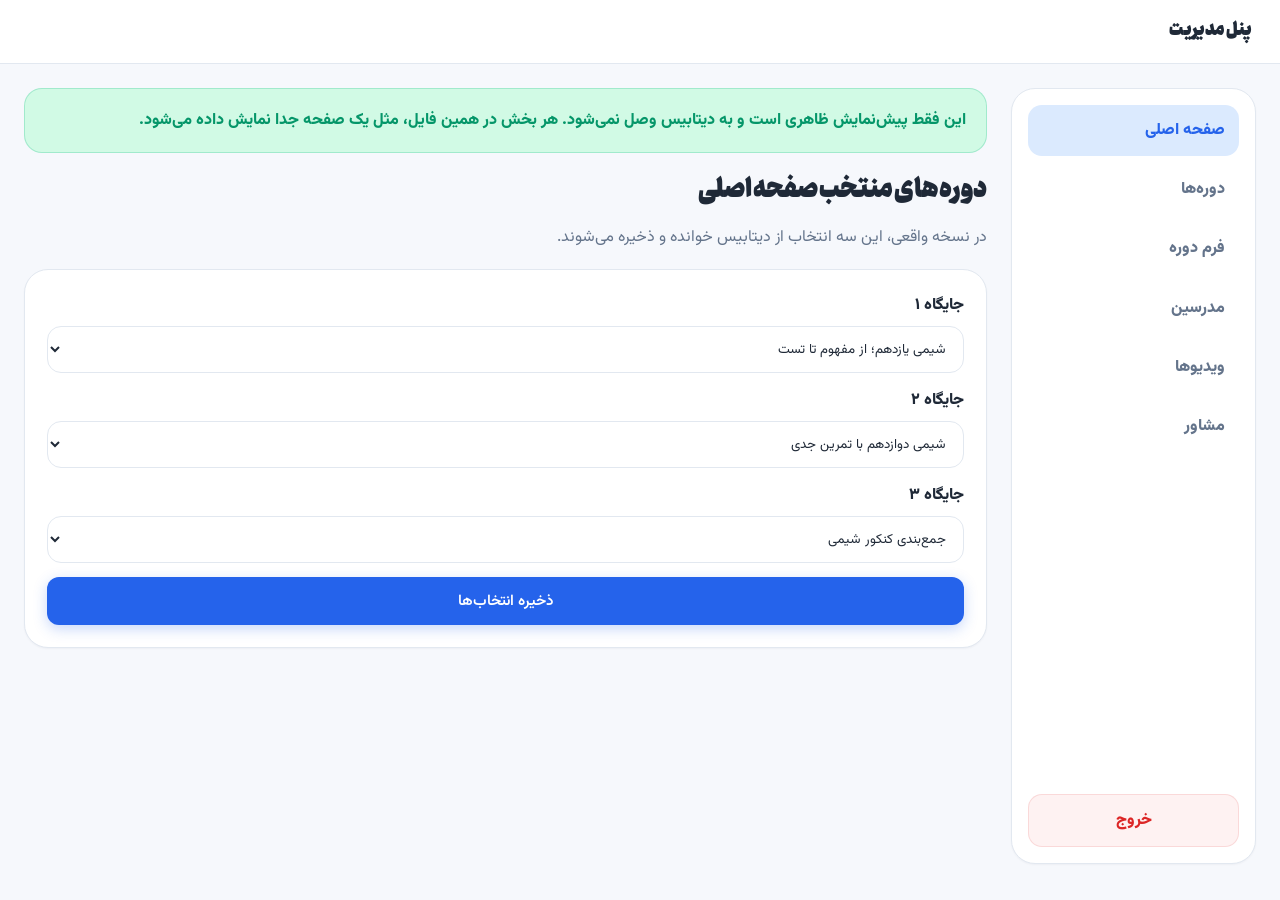
<file: admin-preview.html>
<!DOCTYPE html>
<html lang="fa" dir="rtl">
<head>
  <meta charset="UTF-8">
  <meta name="viewport" content="width=device-width, initial-scale=1.0">
  <title>پیش‌نمایش پنل مدیریت | دوپینگ شیمی</title>
  <link rel="stylesheet" href="css/style.css">
  <link rel="stylesheet" href="css/backend.css">
</head>
<body class="admin-body">
  <header class="admin-top">
    <div class="admin-top-title"><strong>پنل مدیریت</strong></div>
    <button class="admin-menu-toggle" type="button" aria-label="باز کردن منوی مدیریت" aria-expanded="false" aria-controls="adminSidebar">
      <span></span><span></span><span></span>
    </button>
  </header>

  <main class="admin-shell">
    <aside class="admin-sidebar" id="adminSidebar">
      <a class="active" href="#dashboard" data-admin-preview-tab="dashboard">صفحه اصلی</a>
      <a href="#courses" data-admin-preview-tab="courses">دوره‌ها</a>
      <a href="#course-form" data-admin-preview-tab="course-form">فرم دوره</a>
      <a href="#teachers" data-admin-preview-tab="teachers">مدرسین</a>
      <a href="#videos" data-admin-preview-tab="videos">ویدیوها</a>
      <a href="#advisor" data-admin-preview-tab="advisor">مشاور</a>
      <a class="admin-logout-link" href="#logout">خروج</a>
    </aside>

    <section class="admin-content">
      <div class="success-box">این فقط پیش‌نمایش ظاهری است و به دیتابیس وصل نمی‌شود. هر بخش در همین فایل، مثل یک صفحه جدا نمایش داده می‌شود.</div>

      <section class="admin-preview-panel is-active" data-admin-preview-panel="dashboard">
        <h1>دوره‌های منتخب صفحه اصلی</h1>
        <p class="admin-muted">در نسخه واقعی، این سه انتخاب از دیتابیس خوانده و ذخیره می‌شوند.</p>
        <form class="admin-card admin-form">
          <label><span>جایگاه ۱</span><select><option>شیمی یازدهم؛ از مفهوم تا تست</option></select></label>
          <label><span>جایگاه ۲</span><select><option>شیمی دوازدهم با تمرین جدی</option></select></label>
          <label><span>جایگاه ۳</span><select><option>جمع‌بندی کنکور شیمی</option></select></label>
          <button class="btn btn-primary" type="button">ذخیره انتخاب‌ها</button>
        </form>
      </section>

      <section class="admin-preview-panel" data-admin-preview-panel="courses" hidden>
        <div class="admin-heading">
          <div>
            <h1>مدیریت دوره‌ها</h1>
            <p>ظاهر لیست دوره‌ها در دسکتاپ و موبایل.</p>
          </div>
          <a class="btn btn-primary" href="#course-form" data-admin-preview-tab="course-form">دوره جدید</a>
        </div>

        <div class="admin-table-wrap">
          <table class="admin-table">
            <thead>
              <tr><th>دوره</th><th>پایه</th><th>مدرس</th><th>ساعت</th><th>جلسه</th><th>خریداران</th><th>قیمت</th><th>عملیات</th></tr>
            </thead>
            <tbody>
              <tr class="course-row">
                <td>شیمی یازدهم؛ از مفهوم تا تست</td>
                <td>یازدهم</td>
                <td>استاد محمدی</td>
                <td>۴۲</td>
                <td>۲۴</td>
                <td>۸۴۵</td>
                <td>۱,۲۹۰,۰۰۰ تومان</td>
                <td class="admin-actions"><a href="#course-form" data-admin-preview-tab="course-form">ویرایش</a><form><button type="button">حذف</button></form></td>
              </tr>
              <tr class="course-row">
                <td>جمع‌بندی کنکور شیمی</td>
                <td>کنکور</td>
                <td>استاد محمدی</td>
                <td>۶۴</td>
                <td>۲۸</td>
                <td>۹۸۰</td>
                <td>۲,۴۹۰,۰۰۰ تومان</td>
                <td class="admin-actions"><a href="#course-form" data-admin-preview-tab="course-form">ویرایش</a><form><button type="button">حذف</button></form></td>
              </tr>
            </tbody>
          </table>
        </div>
      </section>

      <section class="admin-preview-panel" data-admin-preview-panel="course-form" hidden>
        <h1>فرم ساخت / ویرایش دوره</h1>
        <form class="admin-card admin-form wide">
          <div class="admin-grid-2">
            <label><span>عنوان</span><input value="شیمی یازدهم؛ از مفهوم تا تست"></label>
            <label><span>بج</span><input value="پرفروش"></label>
            <label><span>پایه</span><input value="یازدهم"></label>
            <label><span>ساعت</span><input type="number" value="42"></label>
            <label><span>قیمت تومان</span><input type="number" value="1290000"></label>
            <label><span>تعداد جلسات</span><input type="number" value="24"></label>
            <label><span>تعداد آزمون‌ها</span><input type="number" value="12"></label>
            <label><span>تصویر دوره</span><input type="file"></label>
          </div>
          <label><span>توضیح کوتاه</span><textarea rows="3">یک مسیر کامل برای فهم فصل‌ها و حل تست‌های استاندارد.</textarea></label>
          <label><span>توضیح کامل</span><textarea rows="5">توضیح کامل دوره در این بخش قرار می‌گیرد.</textarea></label>
          <div class="admin-grid-3">
            <label><span>مدرس</span><select><option>استاد محمدی</option></select></label>
            <label><span>نمونه ویدیو</span><select><option>نمونه درس آرایش الکترونی</option></select></label>
            <label><span>ویدیوی جلسه رایگان</span><select><option>جلسه رایگان پیوند شیمیایی</option></select></label>
          </div>
          <label><span>چیزهایی که در دوره یاد می‌گیری - هر خط: عنوان / توضیح</span><textarea rows="4">ساختار اتم / آرایش الکترونی را مفهومی یاد می‌گیری.
پیوند شیمیایی / پیوندها با مثال توضیح داده می‌شوند.</textarea></label>
          <label><span>تیک‌های پایین کارت ثبت‌نام - هر خط یک مورد</span><textarea rows="4">دسترسی بلندمدت به ویدیوها
۲۴ جلسه آموزشی منظم
۱۲ آزمون اختصاصی با پاسخنامه</textarea></label>
          <label class="admin-check"><input type="checkbox" checked> منتشر باشد</label>
          <button class="btn btn-primary" type="button">ذخیره دوره</button>
        </form>
      </section>

      <section class="admin-preview-panel" data-admin-preview-panel="teachers" hidden>
        <h1>مدرسین</h1>
        <div class="admin-grid-2">
          <form class="admin-card admin-form">
            <h2>مدرس جدید</h2>
            <label><span>نام</span><input value="استاد محمدی"></label>
            <label><span>عنوان/نقش مدرس</span><input value="مدرس شیمی و برنامه‌ریز کنکور"></label>
            <label><span>توضیح کامل</span><textarea rows="5">توضیح کامل مدرس اینجا نوشته می‌شود.</textarea></label>
            <label><span>عکس اختیاری</span><input type="file"></label>
            <button class="btn btn-primary" type="button">ذخیره مدرس</button>
          </form>
          <div class="admin-list">
            <div class="admin-card mini"><h3>استاد محمدی</h3><p>مدرس شیمی و برنامه‌ریز کنکور</p><form><button type="button">حذف</button></form></div>
            <div class="admin-card mini"><h3>استاد رحیمی</h3><p>متخصص محاسبات شیمی</p><form><button type="button">حذف</button></form></div>
          </div>
        </div>
      </section>

      <section class="admin-preview-panel" data-admin-preview-panel="videos" hidden>
        <h1>دیتابیس ویدیوها</h1>
        <div class="admin-grid-2">
          <form class="admin-card admin-form">
            <label><span>عنوان ویدیو</span><input value="نمونه درس آرایش الکترونی"></label>
            <label><span>آدرس فایل/لینک ویدیو</span><input value="uploads/videos/sample.mp4"></label>
            <label><span>مدت</span><input value="۱۲ دقیقه"></label>
            <label><span>توضیح</span><textarea rows="4">توضیح کوتاه ویدیو.</textarea></label>
            <button class="btn btn-primary" type="button">ذخیره ویدیو</button>
          </form>
          <div class="admin-list">
            <div class="admin-card mini"><h3>نمونه درس آرایش الکترونی</h3><p>uploads/videos/sample.mp4</p><form><button type="button">حذف</button></form></div>
          </div>
        </div>
      </section>

      <section class="admin-preview-panel" data-admin-preview-panel="advisor" hidden>
        <h1>پیام‌های مشاور</h1>
        <div class="admin-card chat-admin">
          <h2>علی رضایی <small>09123456789 - یازدهم</small></h2>
          <div class="chat-bubble student"><strong>دانش‌آموز:</strong> برای پیوند شیمیایی از کجا شروع کنم؟</div>
          <div class="chat-bubble advisor"><strong>مشاور:</strong> اول جلسه رایگان پیوند را ببین و بعد آزمون کوتاه را بزن.</div>
          <form class="admin-form reply-form">
            <textarea rows="3" placeholder="پاسخ مشاور..."></textarea>
            <button class="btn btn-primary" type="button">ارسال پاسخ</button>
          </form>
        </div>
      </section>
    </section>
  </main>

  <div class="admin-menu-backdrop" data-admin-menu-close></div>
  <script src="js/admin.js"></script>
</body>
</html>
</file>
<file: css/style.css>
@import url('https://fonts.googleapis.com/css2?family=Vazirmatn:wght@100;200;300;400;500;600;700;800;900&display=swap');

@font-face {
  font-family: 'Kaghaz';
  src: url('../fonts/kaghaz.ttf') format('truetype');
  font-weight: normal;
  font-style: normal;
  font-display: swap;
}

@font-face {
  font-family: 'Kaghaz';
  src: url('../fonts/kaghaz.ttf') format('truetype');
  font-weight: 700;
  font-style: normal;
  font-display: swap;
}

:root {
  --font-family: 'Vazirmatn', sans-serif;
  --font-headings: 'Kaghaz', 'Vazirmatn', sans-serif;
  
  /* Primary Palette - Minimal Light Educational */
  --color-primary: #2563EB;
  --color-primary-dark: #1D4ED8;
  --color-primary-light: #DBEAFE;
  
  --color-accent: #10B981;
  --color-accent-dark: #059669;
  --color-accent-light: #D1FAE5;
  
  --color-chemistry: #0EA5E9;
  
  /* Neutrals */
  --color-bg: #FFFFFF;
  --color-surface: #F8FAFC;
  --color-surface-2: #F1F5F9;
  --color-border: #E2E8F0;
  --color-text: #1F2937;
  --color-text-secondary: #64748B;
  --color-text-muted: #94A3B8;
  
  --radius-sm: 8px;
  --radius-md: 12px;
  --radius-lg: 16px;
  --radius-xl: 24px;
  
  --shadow-sm: 0 1px 2px 0 rgba(15, 23, 42, 0.04);
  --shadow-md: 0 4px 12px -2px rgba(15, 23, 42, 0.08);
  --shadow-lg: 0 12px 32px -4px rgba(15, 23, 42, 0.12);
  
  --transition: all 0.2s ease;
  --max-width: 1280px;
}

* {
  margin: 0;
  padding: 0;
  box-sizing: border-box;
}

html {
  scroll-behavior: smooth;
}

body {
  font-family: var(--font-family);
  background-color: var(--color-bg);
  color: var(--color-text);
  line-height: 1.7;
  direction: rtl;
  text-align: right;
  font-size: 16px;
}

h1, h2, h3, h4, h5, h6 {
  font-family: var(--font-headings);
  font-weight: 700;
  line-height: 1.4;
}

.logo {
  font-family: var(--font-headings);
}

.page-banner h1,
.hero-content h1,
.section-header h2,
.course-detail-title,
.exam-title,
.enrollment-price,
.stat-value,
.hero-stat strong,
.teacher-stat-card strong,
.cta-section h2,
.faq-question,
.dashboard-user h4,
.teacher-content h2,
.course-title {
  font-family: var(--font-headings);
}

a {
  color: inherit;
  text-decoration: none;
  transition: var(--transition);
}

img {
  max-width: 100%;
  height: auto;
  display: block;
}

button {
  font-family: var(--font-family);
  cursor: pointer;
  border: none;
  background: none;
  transition: var(--transition);
}

ul, ol {
  list-style: none;
}

.container {
  width: 100%;
  max-width: var(--max-width);
  margin: 0 auto;
  padding: 0 24px;
}

.section-header {
  text-align: center;
  margin-bottom: 48px;
}

.section-header h2 {
  font-size: 2rem;
  font-weight: 800;
  color: var(--color-text);
  margin-bottom: 12px;
}

.section-header p {
  font-size: 1.1rem;
  color: var(--color-text-secondary);
  max-width: 640px;
  margin: 0 auto;
}

/* Buttons */
.btn {
  display: inline-flex;
  align-items: center;
  justify-content: center;
  gap: 8px;
  padding: 12px 24px;
  border-radius: var(--radius-md);
  font-weight: 600;
  font-size: 0.95rem;
  transition: var(--transition);
}

.btn-primary {
  background-color: var(--color-primary);
  color: #fff;
  box-shadow: 0 4px 14px rgba(37, 99, 235, 0.25);
}

.btn-primary:hover {
  background-color: var(--color-primary-dark);
  transform: translateY(-2px);
  box-shadow: 0 6px 20px rgba(37, 99, 235, 0.35);
}

.btn-secondary {
  background-color: var(--color-accent);
  color: #fff;
  box-shadow: 0 4px 14px rgba(16, 185, 129, 0.25);
}

.btn-secondary:hover {
  background-color: var(--color-accent-dark);
  transform: translateY(-2px);
}

.btn-outline {
  border: 2px solid var(--color-border);
  color: var(--color-text);
  background: transparent;
}

.btn-outline:hover {
  border-color: var(--color-primary);
  color: var(--color-primary);
  background: var(--color-primary-light);
}

.btn-ghost {
  color: var(--color-primary);
  background: transparent;
}

.btn-ghost:hover {
  background: var(--color-primary-light);
}

.btn-lg {
  padding: 14px 32px;
  font-size: 1rem;
}

.btn-sm {
  padding: 8px 16px;
  font-size: 0.85rem;
}

/* Header */
.site-header {
  position: sticky;
  top: 0;
  z-index: 100;
  background: rgba(255, 255, 255, 0.92);
  backdrop-filter: blur(12px);
  border-bottom: 1px solid var(--color-border);
}

.header-inner {
  display: flex;
  align-items: center;
  justify-content: space-between;
  height: 72px;
}

.logo {
  display: flex;
  align-items: center;
  gap: 10px;
  font-weight: 900;
  font-size: 1.4rem;
  color: var(--color-text);
}

.logo-icon {
  width: 40px;
  height: 40px;
  background: linear-gradient(135deg, var(--color-primary), var(--color-accent));
  border-radius: var(--radius-md);
  display: flex;
  align-items: center;
  justify-content: center;
  color: #fff;
  font-size: 1.2rem;
}

.main-nav ul {
  display: flex;
  align-items: center;
  gap: 32px;
}

.main-nav a {
  font-weight: 500;
  color: var(--color-text-secondary);
  position: relative;
}

.main-nav a:hover,
.main-nav a.active {
  color: var(--color-primary);
}

.main-nav a.active::after {
  content: '';
  position: absolute;
  bottom: -8px;
  right: 0;
  width: 100%;
  height: 3px;
  background: var(--color-primary);
  border-radius: 2px;
}

.header-actions {
  display: flex;
  align-items: center;
  gap: 12px;
}

.mobile-menu-btn {
  display: none;
  flex-direction: column;
  gap: 5px;
  padding: 8px;
}

.mobile-menu-btn span {
  display: block;
  width: 24px;
  height: 2px;
  background: var(--color-text);
  border-radius: 2px;
}

/* Hero */
.hero {
  padding: 80px 0 100px;
  background: linear-gradient(180deg, var(--color-surface) 0%, var(--color-bg) 100%);
  position: relative;
  overflow: hidden;
}

.hero-decoration {
  position: absolute;
  top: -80px;
  left: -80px;
  width: 400px;
  height: 400px;
  background: radial-gradient(circle, var(--color-primary-light) 0%, transparent 70%);
  border-radius: 50%;
  opacity: 0.6;
}

.hero-decoration-2 {
  position: absolute;
  bottom: -60px;
  right: -60px;
  width: 300px;
  height: 300px;
  background: radial-gradient(circle, var(--color-accent-light) 0%, transparent 70%);
  border-radius: 50%;
  opacity: 0.5;
}

.hero-inner {
  display: grid;
  grid-template-columns: 1fr 1fr;
  gap: 60px;
  align-items: center;
  position: relative;
  z-index: 1;
}

.hero-content h1 {
  font-size: 3.2rem;
  font-weight: 900;
  line-height: 1.2;
  margin-bottom: 20px;
  color: var(--color-text);
}

.hero-content h1 span {
  color: var(--color-primary);
}

.hero-content p {
  font-size: 1.2rem;
  color: var(--color-text-secondary);
  margin-bottom: 32px;
  max-width: 520px;
}

.hero-actions {
  display: flex;
  gap: 16px;
  margin-bottom: 40px;
}

.hero-stats {
  display: flex;
  gap: 40px;
}

.hero-stat strong {
  display: block;
  font-size: 1.8rem;
  font-weight: 800;
  color: var(--color-primary);
}

.hero-stat span {
  font-size: 0.9rem;
  color: var(--color-text-secondary);
}

.hero-visual {
  display: flex;
  justify-content: center;
  align-items: center;
}

.hero-image {
  max-width: 640px;
  width: 100%;
  height: auto;
  display: block;
  border-radius: 0;
  box-shadow: none;
  background: none;
}

.hero-card {
  background: #fff;
  border-radius: var(--radius-xl);
  padding: 32px;
  box-shadow: var(--shadow-lg);
  max-width: 420px;
  width: 100%;
  border: 1px solid var(--color-border);
}

.hero-card-header {
  display: flex;
  align-items: center;
  gap: 12px;
  margin-bottom: 20px;
}

.hero-card-avatar {
  width: 56px;
  height: 56px;
  border-radius: 50%;
  background: linear-gradient(135deg, var(--color-primary), var(--color-accent));
  display: flex;
  align-items: center;
  justify-content: center;
  color: #fff;
  font-weight: 700;
  font-size: 1.2rem;
}

.hero-card-title {
  font-weight: 700;
  font-size: 1.1rem;
}

.hero-card-subtitle {
  color: var(--color-text-secondary);
  font-size: 0.9rem;
}

.progress-row {
  display: flex;
  justify-content: space-between;
  margin-bottom: 8px;
  font-size: 0.9rem;
}

.progress-bar {
  height: 8px;
  background: var(--color-surface-2);
  border-radius: 4px;
  overflow: hidden;
  margin-bottom: 16px;
}

.progress-fill {
  height: 100%;
  border-radius: 4px;
  background: linear-gradient(90deg, var(--color-primary), var(--color-accent));
}

/* Section */
.section {
  padding: 80px 0;
}

.section-alt {
  background: var(--color-surface);
}

/* Features */
.features-grid {
  display: grid;
  grid-template-columns: repeat(4, 1fr);
  gap: 24px;
}

.feature-card {
  background: #fff;
  border-radius: var(--radius-lg);
  padding: 28px;
  border: 1px solid var(--color-border);
  box-shadow: var(--shadow-sm);
  transition: var(--transition);
}

.feature-card:hover {
  transform: translateY(-4px);
  box-shadow: var(--shadow-md);
  border-color: var(--color-primary-light);
}

.feature-icon {
  width: 56px;
  height: 56px;
  border-radius: var(--radius-md);
  display: flex;
  align-items: center;
  justify-content: center;
  font-size: 1.5rem;
  margin-bottom: 16px;
  background: var(--color-primary-light);
  color: var(--color-primary);
}

.feature-card:nth-child(2) .feature-icon {
  background: var(--color-accent-light);
  color: var(--color-accent);
}

.feature-card:nth-child(3) .feature-icon {
  background: #FEF3C7;
  color: #D97706;
}

.feature-card:nth-child(4) .feature-icon {
  background: #EDE9FE;
  color: #7C3AED;
}

.feature-card h3 {
  font-size: 1.1rem;
  font-weight: 700;
  margin-bottom: 8px;
}

.feature-card p {
  font-size: 0.95rem;
  color: var(--color-text-secondary);
}

/* Courses */
.courses-grid {
  display: grid;
  grid-template-columns: repeat(3, 1fr);
  gap: 28px;
}

.course-card {
  background: #fff;
  border-radius: var(--radius-lg);
  overflow: hidden;
  border: 1px solid var(--color-border);
  box-shadow: var(--shadow-sm);
  transition: var(--transition);
  display: flex;
  flex-direction: column;
}

.course-card:hover {
  transform: translateY(-6px);
  box-shadow: var(--shadow-lg);
}

.course-thumb {
  height: 180px;
  background: linear-gradient(135deg, var(--color-primary-light), var(--color-accent-light));
  display: flex;
  align-items: center;
  justify-content: center;
  color: var(--color-primary);
  font-size: 3rem;
  position: relative;
}

.course-badge {
  position: absolute;
  top: 16px;
  right: 16px;
  background: #fff;
  color: var(--color-primary);
  padding: 4px 12px;
  border-radius: 20px;
  font-size: 0.75rem;
  font-weight: 700;
  box-shadow: var(--shadow-sm);
}

.course-body {
  padding: 24px;
  flex: 1;
  display: flex;
  flex-direction: column;
}

.course-meta {
  display: flex;
  gap: 12px;
  margin-bottom: 12px;
  font-size: 0.8rem;
  color: var(--color-text-muted);
}

.course-meta span {
  display: flex;
  align-items: center;
  gap: 4px;
}

.course-title {
  font-size: 1.15rem;
  font-weight: 700;
  margin-bottom: 10px;
  line-height: 1.4;
}

.course-desc {
  font-size: 0.9rem;
  color: var(--color-text-secondary);
  margin-bottom: 16px;
  flex: 1;
}

.course-footer {
  display: flex;
  align-items: center;
  justify-content: space-between;
  padding-top: 16px;
  border-top: 1px solid var(--color-border);
}

.course-price {
  font-weight: 800;
  font-size: 1.1rem;
  color: var(--color-primary);
}

.course-rating {
  display: flex;
  align-items: center;
  gap: 4px;
  font-size: 0.9rem;
  color: #F59E0B;
}

.course-teacher {
  display: flex;
  align-items: center;
  gap: 8px;
  margin-top: 12px;
  font-size: 0.85rem;
  color: var(--color-text-secondary);
}

.teacher-avatar {
  width: 28px;
  height: 28px;
  border-radius: 50%;
  background: var(--color-surface-2);
  display: flex;
  align-items: center;
  justify-content: center;
  font-size: 0.75rem;
}

/* Filters */
.filters-bar {
  display: flex;
  gap: 16px;
  margin-bottom: 32px;
  flex-wrap: wrap;
  align-items: center;
  justify-content: space-between;
}

.filters-group {
  display: flex;
  gap: 12px;
  flex-wrap: wrap;
}

.filter-select,
.search-input {
  padding: 10px 16px;
  border: 1px solid var(--color-border);
  border-radius: var(--radius-md);
  font-family: var(--font-family);
  font-size: 0.9rem;
  background: #fff;
  color: var(--color-text);
  min-width: 160px;
}

.search-input {
  min-width: 280px;
}

/* Page Banner */
.page-banner {
  padding: 60px 0;
  background: linear-gradient(135deg, var(--color-primary-light), var(--color-accent-light));
  text-align: center;
}

.page-banner h1 {
  font-size: 2.4rem;
  font-weight: 900;
  margin-bottom: 12px;
}

.page-banner p {
  font-size: 1.1rem;
  color: var(--color-text-secondary);
}

/* Course Detail */
.course-detail-layout {
  display: grid;
  grid-template-columns: 1fr 360px;
  gap: 40px;
}

.course-detail-main {
  background: #fff;
  border-radius: var(--radius-lg);
  border: 1px solid var(--color-border);
  overflow: hidden;
}

.course-detail-hero {
  height: 260px;
  background: linear-gradient(135deg, var(--color-primary), var(--color-accent));
  display: flex;
  align-items: center;
  justify-content: center;
  color: #fff;
  font-size: 4rem;
}

.course-detail-body {
  padding: 32px;
}

.course-detail-title {
  font-size: 1.8rem;
  font-weight: 800;
  margin-bottom: 12px;
}

.course-detail-meta {
  display: flex;
  gap: 24px;
  margin-bottom: 24px;
  color: var(--color-text-secondary);
  font-size: 0.9rem;
}

.course-detail-section {
  margin-top: 32px;
}

.course-detail-section h3 {
  font-size: 1.2rem;
  font-weight: 700;
  margin-bottom: 16px;
  padding-bottom: 10px;
  border-bottom: 1px solid var(--color-border);
}

.syllabus-list {
  display: flex;
  flex-direction: column;
  gap: 12px;
}

.syllabus-item {
  display: flex;
  align-items: center;
  gap: 12px;
  padding: 14px 16px;
  background: var(--color-surface);
  border-radius: var(--radius-md);
}

.syllabus-number {
  width: 32px;
  height: 32px;
  border-radius: 50%;
  background: var(--color-primary-light);
  color: var(--color-primary);
  display: flex;
  align-items: center;
  justify-content: center;
  font-weight: 700;
  font-size: 0.85rem;
}

.course-detail-sidebar {
  display: flex;
  flex-direction: column;
  gap: 24px;
}

.enrollment-card {
  background: #fff;
  border-radius: var(--radius-lg);
  padding: 28px;
  border: 1px solid var(--color-border);
  box-shadow: var(--shadow-md);
  position: sticky;
  top: 92px;
}

.enrollment-price {
  font-size: 2rem;
  font-weight: 900;
  color: var(--color-primary);
  margin-bottom: 20px;
}

.enrollment-features {
  display: flex;
  flex-direction: column;
  gap: 12px;
  margin-bottom: 24px;
}

.enrollment-features li {
  display: flex;
  align-items: center;
  gap: 10px;
  font-size: 0.9rem;
  color: var(--color-text-secondary);
}

.enrollment-features li::before {
  content: '✓';
  width: 22px;
  height: 22px;
  border-radius: 50%;
  background: var(--color-accent-light);
  color: var(--color-accent);
  display: flex;
  align-items: center;
  justify-content: center;
  font-size: 0.75rem;
  font-weight: 700;
}

.teacher-info-card {
  background: #fff;
  border-radius: var(--radius-lg);
  padding: 24px;
  border: 1px solid var(--color-border);
  text-align: center;
}

.teacher-info-card .teacher-avatar {
  width: 80px;
  height: 80px;
  border-radius: 50%;
  margin: 0 auto 16px;
  background: linear-gradient(135deg, var(--color-primary-light), var(--color-accent-light));
  display: flex;
  align-items: center;
  justify-content: center;
  font-size: 2rem;
}

/* Exam */
.exam-layout {
  display: grid;
  grid-template-columns: 1fr 320px;
  gap: 32px;
}

.exam-main {
  background: #fff;
  border-radius: var(--radius-lg);
  border: 1px solid var(--color-border);
  padding: 32px;
}

.exam-header {
  display: flex;
  justify-content: space-between;
  align-items: center;
  margin-bottom: 28px;
  padding-bottom: 20px;
  border-bottom: 1px solid var(--color-border);
}

.exam-title {
  font-size: 1.4rem;
  font-weight: 800;
}

.exam-timer {
  display: flex;
  align-items: center;
  gap: 8px;
  background: #FEF2F2;
  color: #DC2626;
  padding: 10px 18px;
  border-radius: var(--radius-md);
  font-weight: 700;
}

.question-progress {
  margin-bottom: 28px;
}

.progress-labels {
  display: flex;
  justify-content: space-between;
  margin-bottom: 8px;
  font-size: 0.85rem;
  color: var(--color-text-secondary);
}

.question-text {
  font-size: 1.15rem;
  font-weight: 600;
  margin-bottom: 24px;
  line-height: 1.8;
  padding: 20px;
  background: var(--color-surface);
  border-radius: var(--radius-md);
  border-right: 4px solid var(--color-primary);
}

.options-list {
  display: flex;
  flex-direction: column;
  gap: 12px;
  margin-bottom: 28px;
}

.option-label {
  display: flex;
  align-items: center;
  gap: 12px;
  padding: 16px;
  border: 1px solid var(--color-border);
  border-radius: var(--radius-md);
  cursor: pointer;
  transition: var(--transition);
}

.option-label:hover {
  border-color: var(--color-primary);
  background: var(--color-primary-light);
}

.option-label input {
  width: 20px;
  height: 20px;
  accent-color: var(--color-primary);
}

.exam-actions {
  display: flex;
  justify-content: space-between;
}

.exam-sidebar {
  display: flex;
  flex-direction: column;
  gap: 24px;
}

.question-nav {
  background: #fff;
  border-radius: var(--radius-lg);
  border: 1px solid var(--color-border);
  padding: 24px;
  position: sticky;
  top: 92px;
}

.question-nav h4 {
  font-size: 1rem;
  font-weight: 700;
  margin-bottom: 16px;
}

.question-grid {
  display: grid;
  grid-template-columns: repeat(5, 1fr);
  gap: 8px;
}

.question-number {
  aspect-ratio: 1;
  border-radius: var(--radius-sm);
  border: 1px solid var(--color-border);
  display: flex;
  align-items: center;
  justify-content: center;
  font-size: 0.85rem;
  font-weight: 600;
  cursor: pointer;
}

.question-number.active {
  background: var(--color-primary);
  color: #fff;
  border-color: var(--color-primary);
}

.question-number.answered {
  background: var(--color-accent-light);
  color: var(--color-accent);
  border-color: var(--color-accent);
}

/* Dashboard */
.dashboard-layout {
  display: grid;
  grid-template-columns: 260px 1fr;
  gap: 32px;
}

.dashboard-sidebar {
  background: #fff;
  border-radius: var(--radius-lg);
  border: 1px solid var(--color-border);
  padding: 24px;
  height: fit-content;
  position: sticky;
  top: 92px;
}

.dashboard-user {
  text-align: center;
  padding-bottom: 24px;
  border-bottom: 1px solid var(--color-border);
  margin-bottom: 20px;
}

.dashboard-user .avatar {
  width: 80px;
  height: 80px;
  border-radius: 50%;
  background: linear-gradient(135deg, var(--color-primary), var(--color-accent));
  color: #fff;
  display: flex;
  align-items: center;
  justify-content: center;
  font-size: 1.8rem;
  font-weight: 700;
  margin: 0 auto 12px;
}

.dashboard-user h4 {
  font-weight: 700;
}

.dashboard-user p {
  font-size: 0.85rem;
  color: var(--color-text-secondary);
}

.dashboard-menu {
  display: flex;
  flex-direction: column;
  gap: 8px;
}

.dashboard-menu a {
  display: flex;
  align-items: center;
  gap: 10px;
  padding: 12px 16px;
  border-radius: var(--radius-md);
  color: var(--color-text-secondary);
  font-weight: 500;
}

.dashboard-menu a:hover,
.dashboard-menu a.active {
  background: var(--color-primary-light);
  color: var(--color-primary);
}

.dashboard-main {
  display: flex;
  flex-direction: column;
  gap: 28px;
}

.stats-row {
  display: grid;
  grid-template-columns: repeat(4, 1fr);
  gap: 20px;
}

.stat-card {
  background: #fff;
  border-radius: var(--radius-lg);
  border: 1px solid var(--color-border);
  padding: 24px;
  box-shadow: var(--shadow-sm);
}

.stat-card .stat-icon {
  width: 48px;
  height: 48px;
  border-radius: var(--radius-md);
  display: flex;
  align-items: center;
  justify-content: center;
  font-size: 1.3rem;
  margin-bottom: 12px;
  background: var(--color-primary-light);
  color: var(--color-primary);
}

.stat-card:nth-child(2) .stat-icon { background: var(--color-accent-light); color: var(--color-accent); }
.stat-card:nth-child(3) .stat-icon { background: #FEF3C7; color: #D97706; }
.stat-card:nth-child(4) .stat-icon { background: #EDE9FE; color: #7C3AED; }

.stat-card .stat-value {
  font-size: 1.6rem;
  font-weight: 800;
  margin-bottom: 4px;
}

.stat-card .stat-label {
  font-size: 0.85rem;
  color: var(--color-text-secondary);
}

.dashboard-card {
  background: #fff;
  border-radius: var(--radius-lg);
  border: 1px solid var(--color-border);
  padding: 24px;
  box-shadow: var(--shadow-sm);
}

.dashboard-card h3 {
  font-size: 1.1rem;
  font-weight: 700;
  margin-bottom: 20px;
}

.chart-placeholder {
  height: 220px;
  background: var(--color-surface);
  border-radius: var(--radius-md);
  display: flex;
  align-items: center;
  justify-content: center;
  color: var(--color-text-secondary);
  font-size: 0.9rem;
}

.recent-exams-list {
  display: flex;
  flex-direction: column;
  gap: 12px;
}

.recent-exam-item {
  display: flex;
  justify-content: space-between;
  align-items: center;
  padding: 14px 16px;
  background: var(--color-surface);
  border-radius: var(--radius-md);
}

.recent-exam-info h5 {
  font-weight: 600;
  font-size: 0.95rem;
}

.recent-exam-info span {
  font-size: 0.8rem;
  color: var(--color-text-muted);
}

.recent-exam-score {
  font-weight: 800;
  color: var(--color-accent);
}

/* About / Teacher */
.teacher-hero {
  display: grid;
  grid-template-columns: 1fr 1.2fr;
  gap: 48px;
  align-items: center;
  margin-bottom: 64px;
}

.teacher-photo {
  background: linear-gradient(135deg, var(--color-primary-light), var(--color-accent-light));
  border-radius: var(--radius-xl);
  height: 420px;
  display: flex;
  align-items: center;
  justify-content: center;
  font-size: 6rem;
  color: var(--color-primary);
}

.teacher-content h2 {
  font-size: 2.2rem;
  font-weight: 900;
  margin-bottom: 16px;
}

.teacher-content .role {
  color: var(--color-primary);
  font-weight: 700;
  margin-bottom: 20px;
  display: block;
}

.teacher-content p {
  color: var(--color-text-secondary);
  margin-bottom: 16px;
}

.teacher-stats {
  display: grid;
  grid-template-columns: repeat(3, 1fr);
  gap: 20px;
  margin-top: 28px;
}

.teacher-stat-card {
  background: #fff;
  border-radius: var(--radius-lg);
  padding: 20px;
  text-align: center;
  border: 1px solid var(--color-border);
  box-shadow: var(--shadow-sm);
}

.teacher-stat-card strong {
  display: block;
  font-size: 1.5rem;
  font-weight: 800;
  color: var(--color-primary);
}

.teacher-stat-card span {
  font-size: 0.85rem;
  color: var(--color-text-secondary);
}

/* Testimonials */
.testimonials-grid {
  display: grid;
  grid-template-columns: repeat(3, 1fr);
  gap: 24px;
}

.testimonial-card {
  background: #fff;
  border-radius: var(--radius-lg);
  padding: 28px;
  border: 1px solid var(--color-border);
  box-shadow: var(--shadow-sm);
}

.testimonial-card .quote {
  font-size: 1rem;
  color: var(--color-text-secondary);
  margin-bottom: 20px;
  line-height: 1.8;
}

.testimonial-author {
  display: flex;
  align-items: center;
  gap: 12px;
}

.testimonial-author .avatar {
  width: 48px;
  height: 48px;
  border-radius: 50%;
  background: var(--color-surface-2);
  display: flex;
  align-items: center;
  justify-content: center;
  font-weight: 700;
  color: var(--color-primary);
}

.testimonial-author h5 {
  font-weight: 700;
}

.testimonial-author span {
  font-size: 0.85rem;
  color: var(--color-text-muted);
}

/* FAQ */
.faq-list {
  max-width: 800px;
  margin: 0 auto;
  display: flex;
  flex-direction: column;
  gap: 12px;
}

.faq-item {
  background: #fff;
  border-radius: var(--radius-md);
  border: 1px solid var(--color-border);
  overflow: hidden;
}

.faq-question {
  width: 100%;
  display: flex;
  justify-content: space-between;
  align-items: center;
  padding: 18px 20px;
  font-weight: 700;
  font-size: 1rem;
  text-align: right;
}

.faq-answer {
  padding: 0 20px 18px;
  color: var(--color-text-secondary);
  line-height: 1.8;
}

/* CTA Section */
.cta-section {
  background: linear-gradient(135deg, var(--color-primary), var(--color-accent));
  border-radius: var(--radius-xl);
  padding: 60px;
  text-align: center;
  color: #fff;
  margin: 0 24px;
}

.cta-section h2 {
  font-size: 2rem;
  font-weight: 900;
  margin-bottom: 12px;
}

.cta-section p {
  font-size: 1.1rem;
  opacity: 0.9;
  margin-bottom: 28px;
}

.cta-section .btn-primary {
  background: #fff;
  color: var(--color-primary);
  box-shadow: var(--shadow-lg);
}

.cta-section .btn-primary:hover {
  background: var(--color-surface);
}

/* Footer */
.site-footer {
  background: var(--color-text);
  color: #fff;
  padding: 64px 0 24px;
  margin-top: 80px;
}

.footer-grid {
  display: grid;
  grid-template-columns: 1.5fr repeat(3, 1fr);
  gap: 40px;
  margin-bottom: 48px;
}

.footer-brand .logo {
  color: #fff;
  margin-bottom: 16px;
}

.footer-brand p {
  color: #94A3B8;
  font-size: 0.95rem;
  line-height: 1.8;
}

.footer-column h4 {
  font-size: 1rem;
  font-weight: 700;
  margin-bottom: 20px;
}

.footer-column ul {
  display: flex;
  flex-direction: column;
  gap: 12px;
}

.footer-column a {
  color: #94A3B8;
  font-size: 0.9rem;
}

.footer-column a:hover {
  color: #fff;
}

.footer-bottom {
  border-top: 1px solid #334155;
  padding-top: 24px;
  text-align: center;
  color: #94A3B8;
  font-size: 0.85rem;
}

/* Mobile Responsive */
@media (max-width: 1024px) {
  .hero-inner,
  .course-detail-layout,
  .exam-layout,
  .dashboard-layout,
  .teacher-hero {
    grid-template-columns: 1fr;
  }

  .features-grid,
  .courses-grid,
  .testimonials-grid,
  .stats-row {
    grid-template-columns: repeat(2, 1fr);
  }

  .footer-grid {
    grid-template-columns: repeat(2, 1fr);
  }

  .dashboard-sidebar,
  .enrollment-card,
  .question-nav {
    position: static;
  }
}

@media (max-width: 768px) {
  .main-nav {
    display: none;
  }

  .mobile-menu-btn {
    display: flex;
  }

  .header-actions .btn {
    display: none;
  }

  .hero-content h1 {
    font-size: 2rem;
  }

  .hero-image {
    max-width: 360px;
  }

  .features-grid,
  .courses-grid,
  .testimonials-grid,
  .stats-row,
  .teacher-stats,
  .footer-grid {
    grid-template-columns: 1fr;
  }

  .hero-actions {
    flex-direction: column;
  }

  .hero-stats {
    gap: 24px;
  }

  .filters-bar {
    flex-direction: column;
    align-items: stretch;
  }

  .filter-select,
  .search-input {
    width: 100%;
    min-width: auto;
  }

  .cta-section {
    padding: 40px 24px;
    margin: 0;
  }

  .cta-section h2 {
    font-size: 1.5rem;
  }

  .exam-header {
    flex-direction: column;
    gap: 16px;
    align-items: flex-start;
  }

  .dashboard-layout {
    grid-template-columns: 1fr;
  }

  .dashboard-sidebar {
    display: none;
  }
}

/* Utility */
.text-center { text-align: center; }
.mt-4 { margin-top: 16px; }
.mb-4 { margin-bottom: 16px; }
.flex { display: flex; }
.gap-2 { gap: 8px; }
.gap-4 { gap: 16px; }
.items-center { align-items: center; }

/* Refinements added for the hand-written redesign */
.icon {
  width: 1.25em;
  height: 1.25em;
  flex: 0 0 auto;
  fill: none;
  stroke: currentColor;
  stroke-width: 1.9;
  stroke-linecap: round;
  stroke-linejoin: round;
  vertical-align: middle;
}

.icon-sm {
  width: 1.05em;
  height: 1.05em;
}

.logo-icon .icon,
.feature-icon .icon,
.stat-icon .icon {
  width: 1.45rem;
  height: 1.45rem;
}

.eyebrow {
  display: inline-flex;
  align-items: center;
  gap: 8px;
  color: var(--color-primary);
  background: var(--color-primary-light);
  border: 1px solid rgba(37, 99, 235, 0.12);
  border-radius: 999px;
  padding: 6px 14px;
  font-size: 0.88rem;
  font-weight: 800;
  margin-bottom: 18px;
}

.hero-content h1 {
  max-width: 650px;
}

.hero-content p {
  max-width: 610px;
}

.btn .icon {
  transition: transform 0.2s ease;
}

.btn:hover .icon {
  transform: translateX(-3px);
}

.course-thumb {
  padding: 14px;
  overflow: hidden;
}

.course-thumb img {
  width: 100%;
  height: 100%;
  object-fit: contain;
  filter: drop-shadow(0 12px 18px rgba(37, 99, 235, 0.12));
  transform: scale(1.04);
  transition: transform 0.25s ease;
}

.course-card:hover .course-thumb img {
  transform: scale(1.09) rotate(-1deg);
}

.course-meta,
.course-rating,
.course-detail-meta,
.exam-timer,
.dashboard-menu a,
.legend-list div {
  align-items: center;
}

.course-meta span,
.course-rating,
.course-detail-meta span,
.exam-timer,
.dashboard-menu a,
.legend-list div {
  display: inline-flex;
  gap: 6px;
}

.course-link {
  margin-top: 16px;
  width: 100%;
}

.search-field {
  display: inline-flex;
  align-items: center;
  gap: 8px;
  border: 1px solid var(--color-border);
  border-radius: var(--radius-md);
  padding: 0 12px;
  background: #fff;
  color: var(--color-text-muted);
}

.search-field .search-input {
  border: 0;
  padding-right: 0;
  min-width: 250px;
  outline: 0;
}

.split-cta {
  display: grid;
  grid-template-columns: 1.05fr 0.95fr;
  gap: 40px;
  align-items: center;
  background: linear-gradient(135deg, #EEF6FF, #ECFDF5);
  border: 1px solid var(--color-border);
  border-radius: var(--radius-xl);
  padding: 42px;
  overflow: hidden;
  position: relative;
}

.split-cta::before {
  content: '';
  position: absolute;
  inset: auto -80px -90px auto;
  width: 240px;
  height: 240px;
  background: radial-gradient(circle, rgba(37, 99, 235, 0.14), transparent 68%);
  border-radius: 50%;
}

.split-cta-content,
.split-cta-image {
  position: relative;
  z-index: 1;
}

.split-cta h2 {
  font-size: 2rem;
  margin-bottom: 14px;
}

.split-cta p {
  color: var(--color-text-secondary);
  margin-bottom: 26px;
  max-width: 620px;
}

.split-cta-image {
  min-height: 290px;
  display: flex;
  align-items: center;
  justify-content: center;
}

.split-cta-image img {
  max-height: 330px;
  object-fit: contain;
  filter: drop-shadow(0 16px 24px rgba(15, 23, 42, 0.10));
}

.lead-text {
  color: var(--color-text-secondary);
  line-height: 2;
  margin-bottom: 24px;
}

.course-detail-meta {
  flex-wrap: wrap;
}

.course-detail-section p,
.teacher-info-card p,
.team-card p {
  font-size: 0.9rem;
  color: var(--color-text-secondary);
  line-height: 1.9;
}

.image-hero {
  padding: 24px;
  background: linear-gradient(135deg, var(--color-primary-light), var(--color-accent-light));
}

.image-hero img {
  width: 100%;
  height: 100%;
  object-fit: contain;
  filter: drop-shadow(0 18px 28px rgba(15, 23, 42, 0.14));
}

.video-preview {
  width: 100%;
  min-height: 230px;
  border-radius: var(--radius-lg);
  border: 1px dashed rgba(37, 99, 235, 0.38);
  background: linear-gradient(135deg, rgba(219, 234, 254, 0.72), rgba(209, 250, 229, 0.65));
  color: var(--color-primary);
  display: flex;
  flex-direction: column;
  align-items: center;
  justify-content: center;
  gap: 14px;
  font-weight: 800;
}

.video-preview .icon {
  width: 3rem;
  height: 3rem;
  stroke-width: 1.5;
}

.one-column {
  grid-template-columns: 1fr !important;
}

.full-width {
  width: 100%;
  margin-bottom: 12px;
}

.teacher-role-small,
.team-role {
  color: var(--color-primary) !important;
  font-weight: 800;
  margin-bottom: 10px;
}

.exam-header p {
  color: var(--color-text-secondary);
  font-size: 0.9rem;
}

.question-number {
  background: #fff;
}

.legend-list {
  display: flex;
  flex-direction: column;
  gap: 12px;
  font-size: 0.9rem;
  color: var(--color-text-secondary);
}

.legend-box {
  width: 20px;
  height: 20px;
  border-radius: 6px;
  display: inline-block;
}

.legend-box.current {
  background: var(--color-primary);
}

.legend-box.answered {
  background: var(--color-accent-light);
  border: 1px solid var(--color-accent);
}

.legend-box.empty {
  border: 1px solid var(--color-border);
  background: #fff;
}

.dashboard-two-col {
  display: grid;
  grid-template-columns: 1fr 1fr;
  gap: 24px;
}

.item-action {
  color: var(--color-primary);
  font-weight: 800;
}

.item-muted {
  color: var(--color-text-muted);
  font-weight: 800;
}

.dashboard-courses {
  grid-template-columns: repeat(2, 1fr);
}

.chart-lines {
  position: relative;
  overflow: hidden;
}

.chart-lines::before {
  content: '';
  position: absolute;
  inset: 24px;
  background:
    linear-gradient(transparent 31px, rgba(148, 163, 184, 0.22) 32px),
    linear-gradient(90deg, transparent 31px, rgba(148, 163, 184, 0.22) 32px);
  background-size: 64px 64px;
  border-radius: var(--radius-md);
}

.chart-lines::after {
  content: '';
  position: absolute;
  right: 70px;
  left: 70px;
  bottom: 70px;
  height: 90px;
  border-right: 5px solid var(--color-primary);
  border-bottom: 5px solid var(--color-accent);
  border-radius: 0 0 42px 0;
  transform: skewX(-24deg);
  opacity: 0.65;
}

.chart-lines span {
  position: relative;
  z-index: 1;
  background: rgba(255,255,255,0.84);
  padding: 8px 14px;
  border-radius: 999px;
  border: 1px solid var(--color-border);
}

.image-card {
  padding: 18px;
  overflow: hidden;
}

.image-card img {
  width: 100%;
  height: 100%;
  object-fit: contain;
  filter: drop-shadow(0 18px 26px rgba(15, 23, 42, 0.12));
}

.team-grid {
  grid-template-columns: repeat(3, 1fr);
}

.team-card {
  text-align: center;
}

.large-avatar {
  width: 80px !important;
  height: 80px !important;
  margin: 0 auto 16px;
  font-size: 2rem;
  border-radius: 50%;
  background: linear-gradient(135deg, var(--color-primary-light), var(--color-accent-light));
  color: var(--color-primary);
  display: flex;
  align-items: center;
  justify-content: center;
  font-weight: 900;
}

.about-stats {
  max-width: 950px;
  margin: 0 auto;
}

.faq-question span {
  width: 26px;
  height: 26px;
  border-radius: 50%;
  background: var(--color-primary-light);
  color: var(--color-primary);
  display: inline-flex;
  align-items: center;
  justify-content: center;
  flex: 0 0 auto;
}

.hero-image {
  animation: none !important;
  transform: none !important;
}

@media (max-width: 1024px) {
  .split-cta,
  .dashboard-two-col {
    grid-template-columns: 1fr;
  }

  .team-grid {
    grid-template-columns: repeat(2, 1fr);
  }
}



@media (prefers-reduced-motion: reduce) {
  *, *::before, *::after {
    scroll-behavior: auto !important;
  }
}

/* Header, logo, footer and filter redesign */
.site-header {
  background: rgba(255, 255, 255, 0.82);
  backdrop-filter: blur(18px);
  border-bottom: 1px solid rgba(226, 232, 240, 0.78);
  box-shadow: 0 12px 34px rgba(15, 23, 42, 0.06);
}

.header-modern {
  height: 84px;
  gap: 24px;
}

.brand-logo {
  min-width: 235px;
  gap: 12px;
}

.logo-mark {
  width: 50px;
  height: 50px;
  border-radius: 18px;
  flex: 0 0 auto;
  box-shadow: 0 12px 24px rgba(37, 99, 235, 0.22);
}

.logo-copy {
  display: flex;
  flex-direction: column;
  line-height: 1.35;
}

.logo-title {
  font-family: var(--font-headings);
  font-size: 1.33rem;
  font-weight: 900;
  color: var(--color-text);
}

.logo-tagline {
  font-family: var(--font-family);
  font-size: 0.76rem;
  font-weight: 700;
  color: var(--color-text-muted);
  margin-top: 1px;
}

.main-nav {
  background: rgba(248, 250, 252, 0.82);
  border: 1px solid rgba(226, 232, 240, 0.95);
  border-radius: 999px;
  padding: 6px;
  box-shadow: inset 0 1px 0 rgba(255, 255, 255, 0.85);
}

.main-nav ul {
  gap: 4px;
}

.main-nav a {
  display: flex;
  align-items: center;
  min-height: 40px;
  padding: 9px 18px;
  border-radius: 999px;
  font-weight: 800;
  color: var(--color-text-secondary);
}

.main-nav a:hover,
.main-nav a.active {
  color: var(--color-primary);
  background: #fff;
  box-shadow: 0 8px 18px rgba(37, 99, 235, 0.10);
}

.main-nav a.active::after {
  display: none;
}

.header-actions {
  gap: 10px;
}

.header-secondary-link {
  background: rgba(219, 234, 254, 0.62);
  border: 1px solid rgba(37, 99, 235, 0.10);
}

.header-cta {
  border-radius: 999px;
  padding-inline: 22px;
}

.mobile-menu-btn {
  border-radius: 14px;
  background: var(--color-surface);
  border: 1px solid var(--color-border);
}

/* Modern custom course filters */
.filters-modern {
  display: grid;
  grid-template-columns: auto 1fr minmax(260px, 340px);
  gap: 16px;
  align-items: center;
  padding: 18px;
  border: 1px solid rgba(226, 232, 240, 0.95);
  border-radius: 24px;
  background:
    radial-gradient(circle at top right, rgba(219, 234, 254, 0.8), transparent 36%),
    linear-gradient(135deg, rgba(255,255,255,0.98), rgba(248,250,252,0.9));
  box-shadow: 0 18px 42px rgba(15, 23, 42, 0.07);
}

.filters-intro {
  display: flex;
  flex-direction: column;
  gap: 2px;
  min-width: 155px;
}

.filters-intro span {
  font-family: var(--font-headings);
  font-weight: 900;
  font-size: 1.08rem;
  color: var(--color-text);
}

.filters-intro small {
  color: var(--color-text-muted);
  font-size: 0.78rem;
  white-space: nowrap;
}

.filters-group {
  gap: 10px;
}

.custom-select {
  position: relative;
  min-width: 170px;
}

.custom-select-trigger {
  width: 100%;
  min-height: 48px;
  padding: 11px 16px 11px 13px;
  border: 1px solid rgba(226, 232, 240, 0.95);
  border-radius: 16px;
  background: rgba(255, 255, 255, 0.92);
  color: var(--color-text);
  display: flex;
  align-items: center;
  justify-content: space-between;
  gap: 12px;
  font-weight: 800;
  box-shadow: 0 8px 18px rgba(15, 23, 42, 0.045);
}

.custom-select-trigger:hover,
.custom-select.is-open .custom-select-trigger {
  border-color: rgba(37, 99, 235, 0.38);
  box-shadow: 0 12px 24px rgba(37, 99, 235, 0.11);
}

.select-caret {
  width: 10px;
  height: 10px;
  border-left: 2px solid currentColor;
  border-bottom: 2px solid currentColor;
  transform: rotate(-45deg) translateY(-2px);
  color: var(--color-primary);
  transition: transform 0.18s ease;
}

.custom-select.is-open .select-caret {
  transform: rotate(135deg) translateY(-2px);
}

.custom-select-menu {
  position: absolute;
  top: calc(100% + 10px);
  right: 0;
  width: 100%;
  min-width: 190px;
  padding: 8px;
  border-radius: 18px;
  background: #fff;
  border: 1px solid rgba(226, 232, 240, 0.98);
  box-shadow: 0 22px 44px rgba(15, 23, 42, 0.16);
  opacity: 0;
  visibility: hidden;
  transform: translateY(-6px);
  transition: opacity 0.16s ease, transform 0.16s ease, visibility 0.16s ease;
  z-index: 60;
  max-height: 270px;
  overflow: auto;
}

.custom-select.is-open .custom-select-menu {
  opacity: 1;
  visibility: visible;
  transform: translateY(0);
}

.custom-select-menu li {
  padding: 10px 12px;
  border-radius: 12px;
  color: var(--color-text-secondary);
  font-weight: 750;
  cursor: pointer;
  transition: background 0.15s ease, color 0.15s ease;
}

.custom-select-menu li:hover,
.custom-select-menu li[aria-selected="true"] {
  background: linear-gradient(135deg, var(--color-primary-light), rgba(209, 250, 229, 0.75));
  color: var(--color-primary);
}

.search-field-modern {
  min-height: 48px;
  border-radius: 16px;
  box-shadow: 0 8px 18px rgba(15, 23, 42, 0.045);
}

.search-field-modern:focus-within {
  border-color: rgba(37, 99, 235, 0.45);
  box-shadow: 0 12px 24px rgba(37, 99, 235, 0.12);
}

.course-card.is-hidden-by-filter {
  display: none;
}

/* Modern footer - simple dark grey */
.footer-modern {
  position: relative;
  background: #334155;
  padding: 48px 0 24px;
  margin-top: 64px;
}

.footer-cta-card {
  display: flex;
  align-items: center;
  justify-content: space-between;
  gap: 28px;
  padding: 24px 0;
  margin-bottom: 32px;
  border-bottom: 1px solid rgba(255, 255, 255, 0.1);
}

.footer-kicker {
  display: inline-flex;
  color: #A7F3D0;
  font-weight: 900;
  margin-bottom: 8px;
}

.footer-cta-card h2 {
  color: #fff;
  font-size: 1.5rem;
  margin-bottom: 6px;
}

.footer-cta-card p {
  max-width: 600px;
  color: #CBD5E1;
  font-size: 0.92rem;
}

.footer-cta-actions {
  display: flex;
  gap: 12px;
  flex: 0 0 auto;
}

.footer-outline {
  border: 1px solid rgba(255, 255, 255, 0.2);
  color: #fff;
}

.footer-outline:hover {
  background: rgba(255, 255, 255, 0.08);
  color: #fff;
  border-color: rgba(255, 255, 255, 0.35);
}

.footer-modern-grid {
  display: grid;
  grid-template-columns: 1.5fr 1fr 1fr 1fr;
  gap: 32px;
  margin-bottom: 32px;
}

.footer-logo {
  align-items: center;
  color: #fff;
  margin-bottom: 12px;
}

.footer-logo .logo-title {
  color: #fff;
}

.footer-logo .logo-tagline {
  color: #94A3B8;
}

.footer-modern .footer-brand p {
  color: #94A3B8;
  font-size: 0.9rem;
  line-height: 1.8;
}

.footer-modern .footer-column h4 {
  color: #fff;
  font-size: 0.95rem;
  margin-bottom: 16px;
}

.footer-modern .footer-column ul {
  display: flex;
  flex-direction: column;
  gap: 10px;
}

.footer-modern .footer-column a {
  color: #94A3B8;
  font-size: 0.85rem;
  transition: color 0.2s ease;
}

.footer-modern .footer-column a:hover {
  color: #fff;
}

.footer-modern .footer-bottom {
  display: flex;
  justify-content: space-between;
  gap: 16px;
  padding-top: 20px;
  border-top: 1px solid rgba(255, 255, 255, 0.08);
  color: #64748B;
  font-size: 0.82rem;
}

/* Remove all glow, wave, glass, box styles */
.footer-glow,
.footer-glow-one,
.footer-glow-two,
.footer-modern-grid::before,
.footer-modern .footer-column a::before,
.footer-contact-card {
  display: none !important;
}

.footer-modern .footer-brand,
.footer-modern .footer-column {
  padding: 0;
  border: none;
  border-radius: 0;
  background: none;
}

@media (max-width: 1100px) {
  .brand-logo {
    min-width: auto;
  }

  .logo-tagline,
  .header-secondary-link {
    display: none;
  }

  .filters-modern {
    grid-template-columns: 1fr;
  }

  .footer-cta-card,
  .footer-modern .footer-bottom {
    flex-direction: column;
    align-items: flex-start;
  }
}

@media (max-width: 768px) {
  .header-modern {
    height: 76px;
  }

  .logo-mark {
    width: 44px;
    height: 44px;
  }

  .logo-title {
    font-size: 1.12rem;
  }



  .filters-intro small {
    white-space: normal;
  }

  .filters-group,
  .custom-select,
  .footer-cta-actions {
    width: 100%;
  }

  .footer-modern-grid {
    grid-template-columns: 1fr;
  }

  .footer-cta-card {
    padding: 22px;
  }
}

/* Header action button shape adjustment */
.header-login,
.header-cta {
  border-radius: 14px;
}

.header-login {
  background: rgba(219, 234, 254, 0.62);
  border: 1px solid rgba(37, 99, 235, 0.12);
  color: var(--color-primary);
}

.header-login:hover {
  background: var(--color-primary-light);
}

.header-cta {
  padding-inline: 22px;
}

/* Course detail: keep the enrollment/price box visible at the top while scrolling */
@media (min-width: 900px) {
  .course-detail-layout {
    grid-template-columns: minmax(0, 1fr) 360px !important;
    align-items: start;
  }

  .course-detail-sidebar {
    align-self: stretch;
  }

  .course-detail-sidebar .enrollment-card {
    position: sticky !important;
    top: 104px;
    z-index: 30;
  }
}

@media (max-width: 899px) {
  .course-detail-sidebar .enrollment-card {
    position: static !important;
  }
}

/* Keep the course price box fixed in view, but not glued to the top edge */
@media (min-width: 900px) {
  .course-detail-sidebar .enrollment-card {
    position: sticky !important;
    top: 170px !important;
  }
}

/* Course detail: price/enrollment card should stay in its normal place like the teacher card */
.course-detail-sidebar .enrollment-card {
  position: static !important;
  top: auto !important;
  z-index: auto !important;
}

/* Auth pages */
.auth-section {
  position: relative;
  overflow: hidden;
  padding: 72px 0 92px;
  background:
    radial-gradient(circle at 15% 20%, rgba(16, 185, 129, 0.14), transparent 28%),
    radial-gradient(circle at 86% 12%, rgba(37, 99, 235, 0.16), transparent 30%),
    linear-gradient(180deg, var(--color-surface) 0%, #fff 100%);
}

.auth-container {
  display: grid;
  grid-template-columns: minmax(0, 0.95fr) minmax(380px, 0.75fr);
  gap: 44px;
  align-items: center;
}

.auth-copy {
  position: relative;
  padding: 28px 0;
}

.auth-kicker {
  display: inline-flex;
  align-items: center;
  padding: 7px 14px;
  border-radius: 14px;
  background: var(--color-primary-light);
  color: var(--color-primary);
  font-weight: 900;
  margin-bottom: 18px;
}

.auth-copy h1 {
  font-size: 2.65rem;
  line-height: 1.25;
  margin-bottom: 16px;
  color: var(--color-text);
}

.auth-copy p {
  max-width: 620px;
  color: var(--color-text-secondary);
  font-size: 1.08rem;
  line-height: 2;
}

.auth-points {
  display: grid;
  grid-template-columns: 1fr;
  gap: 12px;
  max-width: 560px;
  margin-top: 28px;
}

.auth-points div {
  display: flex;
  align-items: center;
  gap: 10px;
  padding: 13px 16px;
  border-radius: 16px;
  border: 1px solid var(--color-border);
  background: rgba(255, 255, 255, 0.72);
  color: var(--color-text-secondary);
  font-weight: 750;
  box-shadow: var(--shadow-sm);
}

.auth-points .icon {
  color: var(--color-primary);
}

.auth-card {
  position: relative;
  background: rgba(255, 255, 255, 0.94);
  border: 1px solid rgba(226, 232, 240, 0.95);
  border-radius: 28px;
  padding: 30px;
  box-shadow: 0 24px 60px rgba(15, 23, 42, 0.12);
  backdrop-filter: blur(14px);
}

.auth-card::before {
  content: '';
  position: absolute;
  inset: 14px 14px auto auto;
  width: 92px;
  height: 92px;
  border-radius: 32px;
  background: linear-gradient(135deg, rgba(37, 99, 235, 0.12), rgba(16, 185, 129, 0.13));
  z-index: -1;
}

.auth-card-header {
  display: flex;
  align-items: center;
  gap: 14px;
  margin-bottom: 26px;
}

.auth-logo {
  width: 58px;
  height: 58px;
  border-radius: 18px;
  box-shadow: 0 12px 24px rgba(37, 99, 235, 0.18);
}

.auth-card-header h2 {
  font-size: 1.45rem;
  margin-bottom: 3px;
}

.auth-card-header p {
  color: var(--color-text-muted);
  font-size: 0.9rem;
}

.auth-form {
  display: flex;
  flex-direction: column;
  gap: 12px;
}

.auth-form label {
  display: flex;
  flex-direction: column;
  gap: 7px;
  color: var(--color-text);
  font-weight: 800;
  font-size: 0.92rem;
}

.auth-form input,
.auth-form select {
  width: 100%;
  min-height: 50px;
  padding: 12px 14px;
  border-radius: 16px;
  border: 1px solid var(--color-border);
  background: #fff;
  color: var(--color-text);
  font-family: var(--font-family);
  font-size: 0.96rem;
  outline: none;
  transition: var(--transition);
}

.auth-form select {
  appearance: none;
  background-image: linear-gradient(45deg, transparent 50%, var(--color-primary) 50%), linear-gradient(135deg, var(--color-primary) 50%, transparent 50%);
  background-position: calc(100% - 18px) 22px, calc(100% - 12px) 22px;
  background-size: 6px 6px, 6px 6px;
  background-repeat: no-repeat;
  padding-right: 36px;
}

.auth-form input:focus,
.auth-form select:focus {
  border-color: rgba(37, 99, 235, 0.52);
  box-shadow: 0 0 0 4px rgba(37, 99, 235, 0.10);
}

.auth-row {
  display: flex;
  align-items: center;
  justify-content: space-between;
  gap: 12px;
  color: var(--color-text-secondary);
  font-size: 0.9rem;
}

.auth-row a,
.auth-switch a {
  color: var(--color-primary);
  font-weight: 900;
}

.auth-check {
  display: flex !important;
  flex-direction: row !important;
  align-items: center;
  gap: 8px !important;
  font-weight: 700 !important;
  color: var(--color-text-secondary) !important;
}

.auth-check input {
  width: 18px;
  height: 18px;
  min-height: auto;
  accent-color: var(--color-primary);
}

.auth-terms {
  margin-top: 2px;
}

.auth-submit {
  width: 100%;
  border-radius: 16px;
  margin-top: 4px;
}

.auth-switch {
  margin-top: 14px;
  text-align: center;
  color: var(--color-text-secondary);
  font-weight: 700;
}

@media (max-width: 1024px) {
  .auth-container {
    grid-template-columns: 1fr;
  }

  .auth-copy {
    padding-bottom: 0;
  }
}

@media (max-width: 640px) {
  .auth-section {
    padding: 42px 0 64px;
  }

  .auth-copy h1 {
    font-size: 2rem;
  }

  .auth-card {
    padding: 22px;
    border-radius: 22px;
  }

  .auth-row {
    align-items: flex-start;
    flex-direction: column;
  }
}

/* Rebuilt auth pages: centered card only, no side copy/no logo */
.auth-clean {
  min-height: calc(100vh - 84px);
  display: flex;
  align-items: center;
  padding: 40px 0 80px;
}

.auth-clean .auth-centered {
  display: flex !important;
  justify-content: flex-end;
  align-items: center;
  max-width: 1280px;
  padding-left: 40px;
}

.auth-card-clean {
  width: 100%;
  border-radius: 24px;
  padding: 26px;
  overflow: hidden;
}

.login-card {
  max-width: 400px;
}

.register-card {
  max-width: 460px;
}

.auth-card-clean::before {
  inset: -90px auto auto -70px;
  width: 220px;
  height: 220px;
  border-radius: 50%;
  background: radial-gradient(circle, rgba(37, 99, 235, 0.15), transparent 68%);
}

.auth-card-clean::after {
  content: '';
  position: absolute;
  right: -80px;
  bottom: -100px;
  width: 250px;
  height: 250px;
  border-radius: 50%;
  background: radial-gradient(circle, rgba(16, 185, 129, 0.14), transparent 68%);
  z-index: -1;
}

.auth-card-header-clean {
  display: block;
  text-align: right;
  margin-bottom: 20px;
}

.auth-form-badge {
  display: inline-flex;
  justify-content: center;
  align-items: center;
  min-height: 34px;
  padding: 7px 16px;
  border-radius: 14px;
  background: linear-gradient(135deg, var(--color-primary-light), rgba(209, 250, 229, 0.8));
  color: var(--color-primary);
  font-size: 0.86rem;
  font-weight: 950;
  margin-bottom: 14px;
}

.auth-card-header-clean h1 {
  font-family: var(--font-headings);
  font-size: 1.5rem;
  margin-bottom: 6px;
  color: var(--color-text);
}

.auth-card-header-clean p {
  max-width: 400px;
  margin: 0;
  color: var(--color-text-secondary);
  line-height: 1.7;
  font-size: 0.9rem;
}

.auth-form-clean {
  position: relative;
  z-index: 1;
}

.auth-form-grid {
  display: grid;
  grid-template-columns: 1fr 1fr;
  gap: 10px;
}

.auth-clean .auth-form input {
  border-radius: 15px;
  background: rgba(255, 255, 255, 0.95);
}

.auth-clean .auth-submit {
  border-radius: 15px;
  margin-top: 6px;
}

.auth-divider {
  display: flex;
  align-items: center;
  gap: 12px;
  margin: 16px 0 10px;
  color: var(--color-text-muted);
  font-size: 0.85rem;
  font-weight: 800;
}

.auth-divider::before,
.auth-divider::after {
  content: '';
  height: 1px;
  flex: 1;
  background: var(--color-border);
}

.auth-secondary-btn {
  width: 100%;
  border-radius: 15px;
  background: rgba(255, 255, 255, 0.82);
}

/* Styled grade selection */
.grade-field {
  display: flex;
  flex-direction: column;
  gap: 10px;
}

.grade-title {
  color: var(--color-text);
  font-weight: 900;
  font-size: 0.92rem;
}

.grade-picker {
  display: grid;
  grid-template-columns: repeat(4, 1fr);
  gap: 10px;
}

.grade-option {
  position: relative;
  min-height: 92px;
  padding: 14px 12px;
  border: 1px solid rgba(226, 232, 240, 0.96);
  border-radius: 18px;
  background: rgba(255, 255, 255, 0.88);
  box-shadow: 0 8px 20px rgba(15, 23, 42, 0.045);
  cursor: pointer;
  transition: border-color 0.18s ease, box-shadow 0.18s ease, background 0.18s ease, transform 0.18s ease;
  display: flex !important;
  flex-direction: column !important;
  justify-content: center;
  align-items: center;
  gap: 5px !important;
  text-align: center;
}

.grade-option input {
  position: absolute;
  opacity: 0;
  inset: 0;
  cursor: pointer;
}

.grade-option span {
  font-family: var(--font-headings);
  font-size: 1.2rem;
  font-weight: 950;
  color: var(--color-text);
  transition: color 0.18s ease;
}

.grade-option small {
  color: var(--color-text-muted);
  font-size: 0.75rem;
  font-weight: 800;
  transition: color 0.18s ease;
}

.grade-option:hover {
  transform: translateY(-2px);
  border-color: rgba(37, 99, 235, 0.42);
  box-shadow: 0 14px 28px rgba(37, 99, 235, 0.10);
}

.grade-option:has(input:checked) {
  border-color: rgba(37, 99, 235, 0.58);
  background: linear-gradient(135deg, var(--color-primary-light), rgba(209, 250, 229, 0.78));
  box-shadow: 0 16px 32px rgba(37, 99, 235, 0.14);
}

.grade-option:has(input:checked)::after {
  content: '';
  position: absolute;
  top: 10px;
  left: 10px;
  width: 10px;
  height: 10px;
  border-radius: 50%;
  background: linear-gradient(135deg, var(--color-primary), var(--color-accent));
}

.grade-option:has(input:checked) span {
  color: var(--color-primary);
}

.grade-option:has(input:checked) small {
  color: var(--color-accent-dark);
}

@media (max-width: 768px) {
  .auth-card-clean {
    padding: 24px;
  }

  .auth-form-grid,
  .grade-picker {
    grid-template-columns: 1fr 1fr;
  }
}

@media (max-width: 440px) {
  .grade-picker {
    grid-template-columns: 1fr;
  }
}

/* Register page grade dropdown (replaces button-style grade cards) */
.auth-select-label {
  gap: 8px !important;
}

.auth-select-wrap {
  position: relative;
  display: block;
  width: 100%;
}

.auth-select-wrap::after {
  content: '';
  position: absolute;
  left: 18px;
  top: 50%;
  width: 10px;
  height: 10px;
  border-left: 2px solid var(--color-primary);
  border-bottom: 2px solid var(--color-primary);
  transform: translateY(-62%) rotate(-45deg);
  pointer-events: none;
  transition: transform 0.18s ease;
}

.auth-select-wrap select {
  appearance: none;
  -webkit-appearance: none;
  width: 100%;
  min-height: 54px;
  padding: 12px 16px 12px 48px;
  border-radius: 16px;
  border: 1px solid rgba(226, 232, 240, 0.98);
  background: linear-gradient(135deg, #fff, rgba(248, 250, 252, 0.96)) !important;
  color: var(--color-text);
  font-family: var(--font-family);
  font-size: 0.96rem;
  font-weight: 750;
  cursor: pointer;
  box-shadow: 0 8px 18px rgba(15, 23, 42, 0.045);
}

.auth-select-wrap select:focus {
  border-color: rgba(37, 99, 235, 0.52);
  box-shadow: 0 0 0 4px rgba(37, 99, 235, 0.10), 0 12px 24px rgba(37, 99, 235, 0.10);
}

.auth-select-wrap select option {
  color: var(--color-text);
  background: #fff;
  font-weight: 700;
}

/* Password visibility controls */
.password-input-wrap {
  position: relative;
  display: block;
  width: 100%;
}

.password-input-wrap input {
  padding-left: 84px !important;
}

.password-toggle {
  position: absolute;
  left: 8px;
  top: 50%;
  transform: translateY(-50%);
  height: 36px;
  min-width: 64px;
  padding: 0 12px;
  border-radius: 12px;
  background: var(--color-primary-light);
  color: var(--color-primary);
  font-size: 0.82rem;
  font-weight: 900;
  border: 1px solid rgba(37, 99, 235, 0.12);
}

.password-toggle:hover {
  background: rgba(37, 99, 235, 0.13);
}

.password-hint {
  color: var(--color-text-muted);
  font-weight: 700;
  font-size: 0.78rem;
  line-height: 1.8;
}

.password-grid {
  align-items: start;
}

/* Styled auth grade dropdown */
.auth-grade-field {
  position: relative;
}

.auth-grade-dropdown {
  position: relative;
  width: 100%;
}

.auth-grade-trigger {
  width: 100%;
  min-height: 54px;
  padding: 12px 16px;
  border-radius: 16px;
  border: 1px solid rgba(226, 232, 240, 0.98);
  background:
    radial-gradient(circle at 92% 12%, rgba(219, 234, 254, 0.9), transparent 34%),
    linear-gradient(135deg, #fff, rgba(248, 250, 252, 0.98));
  color: var(--color-text);
  font-family: var(--font-family);
  font-size: 0.96rem;
  font-weight: 850;
  display: flex;
  align-items: center;
  justify-content: space-between;
  gap: 12px;
  box-shadow: 0 8px 18px rgba(15, 23, 42, 0.045);
}

.auth-grade-trigger:hover,
.auth-grade-dropdown.is-open .auth-grade-trigger,
.auth-grade-dropdown.is-invalid .auth-grade-trigger {
  border-color: rgba(37, 99, 235, 0.52);
  box-shadow: 0 0 0 4px rgba(37, 99, 235, 0.08), 0 12px 24px rgba(37, 99, 235, 0.10);
}

.auth-grade-dropdown.is-invalid .auth-grade-trigger {
  border-color: rgba(239, 68, 68, 0.55);
  box-shadow: 0 0 0 4px rgba(239, 68, 68, 0.08);
}

.auth-grade-caret {
  width: 10px;
  height: 10px;
  border-left: 2px solid var(--color-primary);
  border-bottom: 2px solid var(--color-primary);
  transform: rotate(-45deg) translateY(-2px);
  transition: transform 0.18s ease;
  flex: 0 0 auto;
}

.auth-grade-dropdown.is-open .auth-grade-caret {
  transform: rotate(135deg) translateY(-2px);
}

.auth-grade-menu {
  position: absolute;
  top: calc(100% + 10px);
  right: 0;
  left: 0;
  padding: 8px;
  border-radius: 18px;
  background: rgba(255, 255, 255, 0.98);
  border: 1px solid rgba(226, 232, 240, 0.98);
  box-shadow: 0 22px 44px rgba(15, 23, 42, 0.16);
  z-index: 80;
  opacity: 0;
  visibility: hidden;
  transform: translateY(-6px);
  transition: opacity 0.16s ease, transform 0.16s ease, visibility 0.16s ease;
}

.auth-grade-dropdown.is-open .auth-grade-menu {
  opacity: 1;
  visibility: visible;
  transform: translateY(0);
}

.auth-grade-menu li {
  padding: 12px 14px;
  border-radius: 13px;
  color: var(--color-text-secondary);
  font-weight: 850;
  cursor: pointer;
  transition: background 0.16s ease, color 0.16s ease, transform 0.16s ease;
}

.auth-grade-menu li:hover,
.auth-grade-menu li[aria-selected="true"] {
  background: linear-gradient(135deg, var(--color-primary-light), rgba(209, 250, 229, 0.78));
  color: var(--color-primary);
  transform: translateX(-2px);
}

.auth-field-message {
  display: none;
  color: #DC2626;
  font-size: 0.78rem;
  font-weight: 800;
}

.auth-grade-field:has(.auth-grade-dropdown.is-invalid) .auth-field-message {
  display: block;
}

.auth-terms a {
  color: var(--color-primary);
  font-weight: 950;
  text-decoration: underline;
  text-underline-offset: 4px;
}

.auth-powered {
  margin-top: 16px;
  text-align: center;
  color: var(--color-text-muted);
  font-weight: 850;
  font-size: 0.86rem;
}

/* Terms page */
.terms-section {
  background: linear-gradient(180deg, #fff 0%, var(--color-surface) 100%);
}

.terms-card {
  max-width: 920px;
  margin: 0 auto;
  background: rgba(255, 255, 255, 0.96);
  border: 1px solid var(--color-border);
  border-radius: 28px;
  padding: 38px;
  box-shadow: 0 22px 55px rgba(15, 23, 42, 0.09);
}

.terms-card h2 {
  font-size: 1.25rem;
  color: var(--color-primary);
  margin: 26px 0 10px;
}

.terms-card h2:first-child {
  margin-top: 0;
}

.terms-card p {
  color: var(--color-text-secondary);
  line-height: 2.05;
}

.terms-actions {
  display: flex;
  gap: 12px;
  flex-wrap: wrap;
  margin-top: 32px;
  padding-top: 24px;
  border-top: 1px solid var(--color-border);
}

@media (max-width: 640px) {
  .password-grid {
    grid-template-columns: 1fr;
  }

  .terms-card {
    padding: 24px;
    border-radius: 22px;
  }
}

.auth-select-label {
  display: flex;
  flex-direction: column;
  color: var(--color-text);
  font-weight: 900;
  font-size: 0.92rem;
}

/* Eye icon password toggle */
.password-input-wrap input {
  padding-left: 54px !important;
}

.password-toggle {
  width: 38px;
  min-width: 38px;
  height: 38px;
  padding: 0;
  display: inline-flex;
  align-items: center;
  justify-content: center;
}

.password-eye-icon {
  width: 20px;
  height: 20px;
  stroke-width: 2;
}

.password-toggle.is-visible {
  background: rgba(16, 185, 129, 0.14);
  color: var(--color-accent-dark);
}

/* Forgot password page */
.forgot-card {
  max-width: 560px;
}

.forgot-steps {
  display: flex;
  align-items: center;
  justify-content: center;
  gap: 10px;
  margin: 6px 0 26px;
}

.forgot-step-dot {
  width: 36px;
  height: 36px;
  border-radius: 14px;
  display: inline-flex;
  align-items: center;
  justify-content: center;
  font-weight: 950;
  color: var(--color-text-muted);
  background: var(--color-surface-2);
  border: 1px solid var(--color-border);
  transition: var(--transition);
}

.forgot-step-dot.is-active {
  color: #fff;
  background: linear-gradient(135deg, var(--color-primary), var(--color-accent));
  border-color: transparent;
  box-shadow: 0 10px 22px rgba(37, 99, 235, 0.22);
}

.forgot-step-dot.is-done {
  color: var(--color-accent-dark);
  background: var(--color-accent-light);
  border-color: rgba(16, 185, 129, 0.22);
}

.forgot-step-line {
  width: 54px;
  height: 2px;
  border-radius: 999px;
  background: var(--color-border);
}

.forgot-step-panel {
  animation: authFadeIn 0.22s ease;
}

@keyframes authFadeIn {
  from { opacity: 0; transform: translateY(6px); }
  to { opacity: 1; transform: translateY(0); }
}

.forgot-note,
.forgot-message {
  border-radius: 16px;
  padding: 12px 14px;
  font-size: 0.88rem;
  line-height: 1.8;
}

.forgot-note {
  color: var(--color-text-secondary);
  background: var(--color-surface);
  border: 1px dashed rgba(37, 99, 235, 0.22);
}

.forgot-message {
  color: var(--color-primary);
  background: var(--color-primary-light);
  border: 1px solid rgba(37, 99, 235, 0.12);
  font-weight: 800;
}

.forgot-back {
  align-self: center;
  color: var(--color-primary);
  font-weight: 900;
  padding: 8px 12px;
  border-radius: 12px;
}

.forgot-back:hover {
  background: var(--color-primary-light);
}

.forgot-success {
  text-align: center;
  padding: 12px 0 4px;
  animation: authFadeIn 0.25s ease;
}

.forgot-success-icon {
  width: 62px;
  height: 62px;
  border-radius: 22px;
  margin: 0 auto 16px;
  display: flex;
  align-items: center;
  justify-content: center;
  color: var(--color-accent-dark);
  background: var(--color-accent-light);
}

.forgot-success-icon .icon {
  width: 32px;
  height: 32px;
  stroke-width: 2.2;
}

.forgot-success h2 {
  font-size: 1.45rem;
  margin-bottom: 8px;
}

.forgot-success p {
  color: var(--color-text-secondary);
  margin-bottom: 20px;
}

@media (max-width: 520px) {
  .forgot-step-line {
    width: 32px;
  }
}

/* Forgot password separated cards layout */
.forgot-separated-section {
  align-items: flex-start;
}

.forgot-container {
  width: 100%;
  max-width: 680px;
  display: flex;
  flex-direction: column;
  align-items: stretch;
  gap: 18px;
}

.forgot-top-card {
  position: relative;
  padding: 28px 28px 24px;
  border-radius: 28px;
  background: rgba(255, 255, 255, 0.88);
  border: 1px solid rgba(226, 232, 240, 0.95);
  box-shadow: 0 18px 45px rgba(15, 23, 42, 0.08);
  backdrop-filter: blur(12px);
}

.forgot-top-card .auth-card-header-clean {
  margin-bottom: 20px;
}

.forgot-card-stack {
  width: 100%;
}

.forgot-stage-card {
  max-width: 560px;
  width: 100%;
  margin: 0 auto;
  animation: forgotCardIn 0.28s ease;
}

.forgot-stage-card[hidden],
.forgot-success[hidden] {
  display: none !important;
}

@keyframes forgotCardIn {
  from { opacity: 0; transform: translateY(12px) scale(0.985); }
  to { opacity: 1; transform: translateY(0) scale(1); }
}

.forgot-stage-header {
  margin-bottom: 20px;
  text-align: center;
}

.forgot-stage-header span {
  display: inline-flex;
  padding: 6px 13px;
  border-radius: 13px;
  color: var(--color-primary);
  background: var(--color-primary-light);
  font-weight: 950;
  font-size: 0.82rem;
  margin-bottom: 10px;
}

.forgot-stage-header h2 {
  font-size: 1.55rem;
  margin-bottom: 8px;
  color: var(--color-text);
}

.forgot-stage-header p {
  color: var(--color-text-secondary);
  line-height: 1.8;
}

.forgot-under-card {
  max-width: 560px;
  width: 100%;
  margin: 0 auto;
  padding: 4px 8px 0;
}

@media (max-width: 640px) {
  .forgot-top-card {
    padding: 22px 18px 20px;
    border-radius: 22px;
  }

  .forgot-stage-header h2 {
    font-size: 1.28rem;
  }
}

/* Mobile site menu: real hamburger drawer, not a top strip */
.site-menu-backdrop {
  display: none;
}

@media (max-width: 768px) {
  .mobile-menu-btn {
    display: inline-flex;
    position: relative;
    z-index: 1001;
  }

  .main-nav {
    display: flex !important;
    flex-direction: column !important;
    position: fixed !important;
    top: 0 !important;
    right: 0 !important;
    bottom: 0 !important;
    left: auto !important;
    width: min(82vw, 320px) !important;
    height: 100dvh !important;
    padding: 22px !important;
    border-radius: 24px 0 0 24px !important;
    background: #fff !important;
    border: 0 !important;
    border-left: 1px solid var(--color-border) !important;
    box-shadow: -22px 0 48px rgba(15, 23, 42, 0.18) !important;
    z-index: 1000 !important;
    transform: translateX(105%) !important;
    transition: transform 0.22s ease !important;
    overflow-y: auto !important;
  }

  .main-nav.is-open {
    transform: translateX(0) !important;
  }

  .main-nav::before {
    content: 'منو';
    display: block;
    font-family: var(--font-headings);
    font-size: 1.35rem;
    font-weight: 950;
    color: var(--color-text);
    padding: 6px 4px 16px;
    margin-bottom: 12px;
    border-bottom: 1px solid var(--color-border);
  }

  /* Menu links styling */
  .main-nav ul {
    flex-direction: column !important;
    align-items: stretch !important;
    gap: 10px !important;
    width: 100% !important;
  }

  .main-nav a {
    width: 100% !important;
    justify-content: flex-start !important;
    min-height: 46px !important;
    border-radius: 15px !important;
    background: var(--color-surface) !important;
    box-shadow: none !important;
  }

  .main-nav a:hover,
  .main-nav a.active {
    background: linear-gradient(135deg, var(--color-primary-light), rgba(209, 250, 229, 0.75)) !important;
    color: var(--color-primary) !important;
  }

  .main-nav a:hover,
  .main-nav a.active {
    background: linear-gradient(135deg, var(--color-primary-light), rgba(209, 250, 229, 0.75)) !important;
    color: var(--color-primary) !important;
  }

  .site-menu-backdrop {
    display: block;
    position: fixed;
    inset: 0;
    z-index: 999;
    background: rgba(15, 23, 42, 0.42);
    opacity: 0;
    visibility: hidden;
    transition: opacity 0.2s ease, visibility 0.2s ease;
  }

  .site-menu-backdrop.is-open {
    opacity: 1;
    visibility: visible;
  }

  body.site-menu-open {
    overflow: hidden;
  }
}

/* Scroll-stacked Why section */
.why-scroll-section {
  position: relative;
  min-height: calc(100vh + (var(--cards, 4) * 72vh));
  padding: 0;
  background:
    radial-gradient(circle at 8% 18%, rgba(16, 185, 129, 0.12), transparent 28%),
    radial-gradient(circle at 86% 20%, rgba(37, 99, 235, 0.13), transparent 30%),
    linear-gradient(180deg, #fff 0%, #F8FAFC 48%, #fff 100%);
  overflow: clip;
}

.why-scroll-section::before {
  content: '';
  position: absolute;
  inset: 90px auto auto 7%;
  width: 160px;
  height: 160px;
  border: 1px dashed rgba(37, 99, 235, 0.22);
  border-radius: 50%;
  animation: whySpin 16s linear infinite;
}

@keyframes whySpin {
  to { transform: rotate(360deg); }
}

.why-sticky {
  position: sticky;
  top: 92px;
  min-height: calc(100vh - 92px);
  display: grid;
  grid-template-columns: minmax(0, 0.82fr) minmax(360px, 1fr);
  gap: 56px;
  align-items: center;
  padding-top: 56px;
  padding-bottom: 56px;
  z-index: 1;
}

.why-copy {
  position: relative;
  z-index: 4;
}

.why-kicker {
  display: inline-flex;
  align-items: center;
  padding: 7px 15px;
  border-radius: 14px;
  background: var(--color-primary-light);
  color: var(--color-primary);
  font-weight: 950;
  margin-bottom: 18px;
}

.why-copy h2 {
  font-size: clamp(2rem, 4vw, 3.1rem);
  line-height: 1.28;
  max-width: 660px;
  margin-bottom: 16px;
}

.why-copy p {
  max-width: 600px;
  color: var(--color-text-secondary);
  font-size: 1.08rem;
  line-height: 2;
}

.why-mini-stats {
  display: flex;
  flex-wrap: wrap;
  gap: 10px;
  margin-top: 26px;
}

.why-mini-stats span {
  padding: 9px 14px;
  border-radius: 14px;
  background: rgba(255, 255, 255, 0.82);
  border: 1px solid var(--color-border);
  color: var(--color-text-secondary);
  font-weight: 850;
  box-shadow: var(--shadow-sm);
}

.why-stack-wrap {
  position: relative;
  height: 560px;
  max-width: 620px;
  width: 100%;
  justify-self: center;
  perspective: 1100px;
}

.why-stack-wrap::before,
.why-stack-wrap::after {
  content: '';
  position: absolute;
  border-radius: 40px;
  inset: 42px 34px auto 34px;
  height: 380px;
  background: rgba(37, 99, 235, 0.055);
  border: 1px solid rgba(37, 99, 235, 0.08);
  transform: rotate(-4deg);
}

.why-stack-wrap::after {
  inset: 58px 54px auto 20px;
  background: rgba(16, 185, 129, 0.055);
  transform: rotate(4deg);
}

.why-card {
  position: absolute;
  inset-inline: 0;
  top: 0;
  min-height: 360px;
  padding: 30px;
  border-radius: 34px;
  background:
    linear-gradient(135deg, rgba(255,255,255,0.97), rgba(255,255,255,0.88)),
    radial-gradient(circle at 8% 12%, var(--soft), transparent 34%);
  border: 1px solid rgba(226, 232, 240, 0.98);
  box-shadow: 0 28px 60px rgba(15, 23, 42, 0.12);
  transform-origin: 50% 16%;
  will-change: transform, filter;
  overflow: hidden;
}

.why-card::before {
  content: '';
  position: absolute;
  inset: auto -60px -85px auto;
  width: 210px;
  height: 210px;
  border-radius: 50%;
  background: var(--soft);
  opacity: 0.65;
}

.why-card::after {
  content: '';
  position: absolute;
  inset: 18px auto auto 22px;
  width: 54px;
  height: 54px;
  border: 1px dashed color-mix(in srgb, var(--accent) 42%, transparent);
  border-radius: 50%;
}

.why-card-top {
  position: relative;
  z-index: 1;
  display: flex;
  align-items: center;
  justify-content: space-between;
  gap: 16px;
  margin-bottom: 34px;
}

.why-card-icon {
  width: 68px;
  height: 68px;
  border-radius: 22px;
  display: flex;
  align-items: center;
  justify-content: center;
  color: var(--accent);
  background: var(--soft);
  box-shadow: inset 0 0 0 1px rgba(255,255,255,0.72);
}

.why-card-icon .icon {
  width: 32px;
  height: 32px;
  stroke-width: 1.9;
}

.why-card-top span {
  padding: 7px 12px;
  border-radius: 999px;
  color: var(--accent);
  background: rgba(255,255,255,0.72);
  border: 1px solid rgba(226, 232, 240, 0.92);
  font-weight: 950;
  font-size: 0.82rem;
}

.why-card h3 {
  position: relative;
  z-index: 1;
  font-size: clamp(1.55rem, 2.6vw, 2.18rem);
  margin-bottom: 14px;
  color: var(--color-text);
}

.why-card p {
  position: relative;
  z-index: 1;
  color: var(--color-text-secondary);
  line-height: 2;
  font-size: 1.03rem;
  max-width: 500px;
}

@media (max-width: 1024px) {
  .why-sticky {
    grid-template-columns: 1fr;
    gap: 34px;
    top: 76px;
    min-height: auto;
  }

  .why-scroll-section {
    min-height: calc(100vh + (var(--cards, 4) * 62vh));
  }

  .why-copy {
    text-align: center;
  }

  .why-copy p,
  .why-copy h2 {
    margin-inline: auto;
  }

  .why-mini-stats {
    justify-content: center;
  }

  .why-stack-wrap {
    height: 500px;
    max-width: 560px;
  }
}

@media (max-width: 640px) {
  .why-scroll-section {
    min-height: auto;
    padding: 64px 0;
    overflow: hidden;
  }

  .why-sticky {
    position: relative;
    top: auto;
    padding-top: 0;
    padding-bottom: 0;
  }

  .why-stack-wrap {
    height: auto;
    display: flex;
    flex-direction: column;
    gap: 18px;
    perspective: none;
  }

  .why-stack-wrap::before,
  .why-stack-wrap::after {
    display: none;
  }

  .why-card {
    position: relative;
    min-height: auto;
    padding: 24px;
    border-radius: 26px;
    transform: none !important;
    filter: none !important;
  }
}

/* FINAL optimized Why section: one centered card per scroll step */
.why-simple-section {
  min-height: calc(100vh + (var(--cards, 4) * 58vh)) !important;
  padding: 0 !important;
  background: linear-gradient(180deg, #fff 0%, #F8FAFC 52%, #fff 100%) !important;
  overflow: clip !important;
}

.why-simple-section::before,
.why-simple-section .why-stack-wrap::before,
.why-simple-section .why-stack-wrap::after {
  display: none !important;
}

.why-simple-sticky {
  position: sticky !important;
  top: 84px !important;
  min-height: calc(100vh - 84px) !important;
  display: grid !important;
  grid-template-columns: 1fr !important;
  grid-template-rows: auto 1fr !important;
  gap: 22px !important;
  align-items: center !important;
  padding-top: 34px !important;
  padding-bottom: 44px !important;
}

.why-heading-only {
  text-align: center;
  position: relative;
  z-index: 3;
}

.why-heading-only h2 {
  font-family: var(--font-family);
  font-size: clamp(2.1rem, 4vw, 3.4rem);
  font-weight: 950;
  line-height: 1.25;
  margin: 0;
  color: var(--color-text);
}

.why-heading-only .kaghaz-word {
  font-family: var(--font-headings);
  color: var(--color-primary);
  font-weight: 950;
}

.why-single-wrap {
  position: relative !important;
  width: min(100%, 680px) !important;
  height: min(58vh, 470px) !important;
  max-width: 680px !important;
  justify-self: center !important;
  perspective: none !important;
  contain: layout paint style;
}

.why-single-wrap .why-card {
  position: absolute !important;
  inset: 50% auto auto 50% !important;
  width: min(100%, 620px) !important;
  min-height: 330px !important;
  padding: clamp(24px, 4vw, 36px) !important;
  border-radius: 30px !important;
  background: rgba(255, 255, 255, 0.96) !important;
  border: 1px solid rgba(226, 232, 240, 0.98) !important;
  box-shadow: 0 24px 54px rgba(15, 23, 42, 0.11) !important;
  opacity: 0 !important;
  visibility: hidden !important;
  pointer-events: none !important;
  transform: translate3d(-50%, -50%, 0) scale(0.92) !important;
  transition: opacity 0.18s ease, transform 0.24s ease, visibility 0.18s ease !important;
  will-change: opacity, transform;
  overflow: hidden !important;
}

.why-single-wrap .why-card.is-active {
  opacity: 1 !important;
  visibility: visible !important;
  pointer-events: auto !important;
  transform: translate3d(-50%, -50%, 0) scale(1) !important;
  z-index: 5 !important;
}

.why-single-wrap .why-card::before {
  content: '' !important;
  display: block !important;
  position: absolute !important;
  inset: auto -70px -95px auto !important;
  width: 220px !important;
  height: 220px !important;
  border-radius: 50% !important;
  background: var(--why-soft, var(--color-primary-light)) !important;
  opacity: 0.62 !important;
}

.why-single-wrap .why-card::after {
  display: none !important;
}

.why-single-wrap .why-card:nth-child(1) { --why-accent: #2563EB; --why-soft: #DBEAFE; }
.why-single-wrap .why-card:nth-child(2) { --why-accent: #10B981; --why-soft: #D1FAE5; }
.why-single-wrap .why-card:nth-child(3) { --why-accent: #D97706; --why-soft: #FEF3C7; }
.why-single-wrap .why-card:nth-child(4) { --why-accent: #7C3AED; --why-soft: #EDE9FE; }

.why-single-wrap .why-card-icon {
  width: 66px !important;
  height: 66px !important;
  border-radius: 22px !important;
  color: var(--why-accent) !important;
  background: var(--why-soft) !important;
  margin-bottom: 18px !important;
}

.why-single-wrap .why-card-icon .icon {
  width: 31px !important;
  height: 31px !important;
}

.why-card-step {
  display: inline-flex;
  position: absolute;
  top: 28px;
  left: 28px;
  padding: 7px 13px;
  border-radius: 999px;
  color: var(--why-accent);
  background: var(--why-soft);
  font-weight: 950;
  font-size: 0.82rem;
}

.why-single-wrap .why-card h3 {
  font-size: clamp(1.55rem, 2.6vw, 2.15rem) !important;
  margin-bottom: 12px !important;
}

.why-single-wrap .why-card p {
  font-size: 1.02rem !important;
  line-height: 2 !important;
  max-width: 530px !important;
}

@media (max-width: 640px) {
  .why-simple-section {
    min-height: calc(100vh + (var(--cards, 4) * 52vh)) !important;
    padding: 0 !important;
  }

  .why-simple-sticky {
    position: sticky !important;
    top: 76px !important;
    min-height: calc(100vh - 76px) !important;
    padding-top: 28px !important;
    padding-bottom: 28px !important;
  }

  .why-single-wrap {
    height: 440px !important;
  }

  .why-single-wrap .why-card {
    min-height: 340px !important;
  }
}

@media (prefers-reduced-motion: reduce) {
  .why-single-wrap .why-card {
    transition: none !important;
  }
}

.why-single-wrap .why-card { will-change: auto !important; }
.why-single-wrap .why-card.is-active { will-change: opacity, transform !important; }

/* FINAL stacked-card behavior for Why section */
.why-stack-section {
  min-height: calc(100vh + (var(--cards, 4) * 72vh)) !important;
}

.why-stack-sticky {
  position: sticky !important;
  top: 84px !important;
  min-height: calc(100vh - 84px) !important;
  display: grid !important;
  grid-template-columns: 1fr !important;
  grid-template-rows: auto 1fr !important;
  align-items: center !important;
  gap: 20px !important;
  padding-top: 30px !important;
  padding-bottom: 38px !important;
}

.why-layered-wrap {
  position: relative !important;
  width: min(100%, 680px) !important;
  height: min(62vh, 520px) !important;
  max-width: 680px !important;
  justify-self: center !important;
  contain: layout paint style;
}

.why-layered-wrap::before,
.why-layered-wrap::after {
  display: none !important;
}

.why-layered-wrap .why-card {
  position: absolute !important;
  inset: 50% auto auto 50% !important;
  width: min(100%, 620px) !important;
  min-height: 360px !important;
  padding: clamp(22px, 3.5vw, 32px) !important;
  border-radius: 30px !important;
  background: rgba(255, 255, 255, 0.97) !important;
  border: 1px solid rgba(226, 232, 240, 0.98) !important;
  box-shadow: 0 24px 54px rgba(15, 23, 42, 0.13) !important;
  transform: translate3d(-50%, calc(-50% + 560px), 0) scale(0.94) !important;
  transform-origin: 50% 50% !important;
  transition: box-shadow 0.2s ease !important;
  overflow: hidden !important;
  visibility: visible !important;
  pointer-events: auto !important;
  will-change: auto !important;
}

.why-layered-wrap .why-card.is-current {
  box-shadow: 0 30px 70px rgba(15, 23, 42, 0.17) !important;
  will-change: transform, opacity !important;
}

.why-layered-wrap .why-card::before {
  content: '' !important;
  display: block !important;
  position: absolute !important;
  inset: auto -70px -95px auto !important;
  width: 220px !important;
  height: 220px !important;
  border-radius: 50% !important;
  background: var(--why-soft, var(--color-primary-light)) !important;
  opacity: 0.58 !important;
}

.why-layered-wrap .why-card:nth-child(1) { --why-accent: #2563EB; --why-soft: #DBEAFE; }
.why-layered-wrap .why-card:nth-child(2) { --why-accent: #10B981; --why-soft: #D1FAE5; }
.why-layered-wrap .why-card:nth-child(3) { --why-accent: #D97706; --why-soft: #FEF3C7; }
.why-layered-wrap .why-card:nth-child(4) { --why-accent: #7C3AED; --why-soft: #EDE9FE; }

.why-card-visual {
  position: relative;
  z-index: 1;
  width: 132px;
  height: 132px;
  border-radius: 50%;
  display: flex;
  align-items: center;
  justify-content: center;
  background: var(--why-soft);
  border: 1px solid rgba(255,255,255,0.85);
  box-shadow: inset 0 0 0 1px rgba(255,255,255,0.72), 0 12px 28px rgba(15,23,42,0.08);
  margin-bottom: 18px;
  overflow: hidden;
}

.why-card-visual img {
  width: 118px;
  height: 118px;
  object-fit: contain;
  display: block;
}

.why-layered-wrap .why-card h3,
.why-layered-wrap .why-card p {
  position: relative;
  z-index: 1;
}

@media (max-width: 640px) {
  .why-stack-section {
    min-height: calc(100vh + (var(--cards, 4) * 72vh)) !important;
  }

  .why-stack-sticky {
    position: sticky !important;
    top: 76px !important;
    min-height: calc(100vh - 76px) !important;
  }

  .why-layered-wrap {
    height: 470px !important;
  }

  .why-layered-wrap .why-card {
    min-height: 360px !important;
  }

  .why-card-visual {
    width: 112px;
    height: 112px;
  }

  .why-card-visual img {
    width: 102px;
    height: 102px;
  }
}

/* Fix why stacked cards: JS controls CSS variables, not inline transform against !important rules */
.why-layered-wrap .why-card {
  --why-y: 560px;
  --why-scale: 0.94;
  --why-rotate: 0deg;
  --why-opacity: 0;
  transform: translate3d(-50%, calc(-50% + var(--why-y)), 0) scale(var(--why-scale)) rotate(var(--why-rotate)) !important;
  opacity: var(--why-opacity) !important;
}

.why-layered-wrap .why-card.is-active:first-child {
  --why-y: 0px;
  --why-scale: 1;
  --why-opacity: 1;
}

/* Footer - simple clean style, no wave */
.footer-modern {
  margin-top: 64px;
  padding-top: 48px;
  border-radius: 0;
}

.footer-modern .footer-cta-card {
  margin-top: 0;
  transform: none;
  border-radius: 0;
}

@media (max-width: 768px) {
  .footer-modern {
    margin-top: 48px;
    padding-top: 32px;
  }
}

/* ═══════════════════════════════════════════════════════════════
   دوپینگ شیمی — Professional Animations & Micro-interactions
   ═══════════════════════════════════════════════════════════════ */

/* ─── Keyframes ─── */

@keyframes fadeInUp {
  from { opacity: 0; transform: translateY(24px); }
  to { opacity: 1; transform: translateY(0); }
}

@keyframes fadeInDown {
  from { opacity: 0; transform: translateY(-20px); }
  to { opacity: 1; transform: translateY(0); }
}

@keyframes fadeInScale {
  from { opacity: 0; transform: scale(0.92); }
  to { opacity: 1; transform: scale(1); }
}

@keyframes float {
  0%, 100% { transform: translateY(0); }
  50% { transform: translateY(-12px); }
}

@keyframes floatSlow {
  0%, 100% { transform: translateY(0) rotate(0deg); }
  33% { transform: translateY(-6px) rotate(0.5deg); }
  66% { transform: translateY(4px) rotate(-0.3deg); }
}

@keyframes pulseGlow {
  0%, 100% { opacity: 0.5; transform: scale(1); }
  50% { opacity: 0.8; transform: scale(1.05); }
}

@keyframes shimmer {
  0% { background-position: -200% 0; }
  100% { background-position: 200% 0; }
}

@keyframes slideInRight {
  from { opacity: 0; transform: translateX(30px); }
  to { opacity: 1; transform: translateX(0); }
}

@keyframes slideInLeft {
  from { opacity: 0; transform: translateX(-30px); }
  to { opacity: 1; transform: translateX(0); }
}

@keyframes gradientShift {
  0% { background-position: 0% 50%; }
  50% { background-position: 100% 50%; }
  100% { background-position: 0% 50%; }
}

@keyframes scaleBounce {
  0% { transform: scale(1); }
  40% { transform: scale(1.08); }
  70% { transform: scale(0.96); }
  100% { transform: scale(1); }
}

@keyframes headerSlideDown {
  from { transform: translateY(-100%); opacity: 0; }
  to { transform: translateY(0); opacity: 1; }
}

/* ─── Applied Animations ─── */

.hero-image {
  animation: floatSlow 6s ease-in-out infinite;
}

.hero-decoration {
  animation: pulseGlow 4s ease-in-out infinite;
}
.hero-decoration-2 {
  animation: pulseGlow 5s ease-in-out infinite 0.5s;
}

.site-header {
  animation: headerSlideDown 0.6s cubic-bezier(0.16, 1, 0.3, 1) both;
}

.header-scrolled {
  background: rgba(255, 255, 255, 0.96) !important;
  box-shadow: 0 8px 32px rgba(15, 23, 42, 0.08) !important;
}

.header-scrolled .header-modern {
  height: 68px !important;
}

.header-scrolled .logo-mark {
  width: 42px !important;
  height: 42px !important;
  box-shadow: 0 8px 16px rgba(37, 99, 235, 0.18) !important;
}

/* ─── Card hover effects ─── */
.course-card {
  transition: transform 0.35s cubic-bezier(0.16, 1, 0.3, 1),
              box-shadow 0.35s cubic-bezier(0.16, 1, 0.3, 1);
}

.course-card:hover {
  transform: translateY(-8px) scale(1.01);
  box-shadow: 0 20px 48px -8px rgba(15, 23, 42, 0.14), 0 0 0 1px rgba(37, 99, 235, 0.08);
}

.course-card:hover .course-thumb img {
  transform: scale(1.12) rotate(-1.5deg);
}

.course-thumb img {
  transition: transform 0.45s cubic-bezier(0.16, 1, 0.3, 1);
}

.feature-card {
  transition: transform 0.35s cubic-bezier(0.16, 1, 0.3, 1),
              box-shadow 0.35s cubic-bezier(0.16, 1, 0.3, 1);
}

.feature-card:hover {
  transform: translateY(-6px) scale(1.02);
  box-shadow: 0 16px 40px -8px rgba(15, 23, 42, 0.1);
}

.feature-card:hover .feature-icon {
  transform: scale(1.1) rotate(-4deg);
}

.feature-icon {
  transition: transform 0.35s cubic-bezier(0.16, 1, 0.3, 1);
}

.testimonial-card {
  transition: transform 0.35s cubic-bezier(0.16, 1, 0.3, 1),
              box-shadow 0.35s cubic-bezier(0.16, 1, 0.3, 1);
}

.testimonial-card:hover {
  transform: translateY(-4px);
  box-shadow: 0 16px 40px -8px rgba(15, 23, 42, 0.1);
}

/* ─── Button micro-interactions ─── */
.btn {
  transition: transform 0.25s cubic-bezier(0.16, 1, 0.3, 1),
              background 0.2s ease, box-shadow 0.25s ease, color 0.2s ease;
}

.btn:hover { transform: translateY(-2px); }
.btn:active { transform: translateY(0) scale(0.98); }

.btn-primary:hover {
  box-shadow: 0 8px 28px rgba(37, 99, 235, 0.35);
}

.btn-secondary:hover {
  box-shadow: 0 8px 28px rgba(16, 185, 129, 0.35);
}

.main-nav a {
  transition: all 0.25s cubic-bezier(0.16, 1, 0.3, 1);
}

/* ─── Split CTA ─── */
.split-cta {
  transition: box-shadow 0.35s ease, transform 0.35s cubic-bezier(0.16, 1, 0.3, 1);
}

.split-cta:hover {
  box-shadow: 0 24px 52px rgba(15, 23, 42, 0.08);
  transform: scale(1.005);
}

.split-cta-image img {
  transition: transform 0.5s cubic-bezier(0.16, 1, 0.3, 1);
}

.split-cta:hover .split-cta-image img {
  transform: scale(1.04) rotate(1deg);
}

/* ─── Staggered entrances ─── */
.hero-stat {
  animation: fadeInUp 0.6s cubic-bezier(0.16, 1, 0.3, 1) both;
}
.hero-stat:nth-child(1) { animation-delay: 0.3s; }
.hero-stat:nth-child(2) { animation-delay: 0.4s; }
.hero-stat:nth-child(3) { animation-delay: 0.5s; }

.hero-actions .btn {
  animation: fadeInUp 0.6s cubic-bezier(0.16, 1, 0.3, 1) both;
}
.hero-actions .btn:nth-child(1) { animation-delay: 0.2s; }
.hero-actions .btn:nth-child(2) { animation-delay: 0.3s; }

.page-banner::before {
  content: '';
  position: absolute;
  inset: 0;
  background: linear-gradient(135deg, rgba(37,99,235,0.04), rgba(16,185,129,0.04));
  background-size: 200% 200%;
  animation: gradientShift 8s ease infinite;
  pointer-events: none;
}

/* ─── Cards entrance ─── */
.course-badge {
  animation: fadeInScale 0.4s cubic-bezier(0.16, 1, 0.3, 1) both;
  animation-delay: 0.15s;
}

.team-card {
  transition: transform 0.35s cubic-bezier(0.16, 1, 0.3, 1),
              box-shadow 0.35s cubic-bezier(0.16, 1, 0.3, 1);
}

.team-card:hover {
  transform: translateY(-6px) scale(1.02);
  box-shadow: 0 16px 40px -8px rgba(15, 23, 42, 0.1);
}

.stat-card {
  transition: transform 0.3s cubic-bezier(0.16, 1, 0.3, 1),
              box-shadow 0.3s ease;
}

.stat-card:hover {
  transform: translateY(-4px);
  box-shadow: 0 12px 32px -8px rgba(15, 23, 42, 0.1);
}

.stat-card:hover .stat-icon {
  transform: scale(1.1) rotate(-5deg);
}

.faq-item {
  transition: transform 0.25s ease, box-shadow 0.25s ease;
}
.faq-item:hover {
  transform: translateX(-2px);
  box-shadow: 0 4px 16px rgba(15, 23, 42, 0.06);
}

.auth-card {
  animation: fadeInUp 0.6s cubic-bezier(0.16, 1, 0.3, 1) both;
}
.auth-card-clean {
  animation: fadeInScale 0.5s cubic-bezier(0.16, 1, 0.3, 1) both;
}

.logo-mark {
  transition: transform 0.35s cubic-bezier(0.16, 1, 0.3, 1),
              box-shadow 0.35s ease;
}

.brand-logo:hover .logo-mark {
  transform: scale(1.05) rotate(-3deg);
  box-shadow: 0 16px 28px rgba(37, 99, 235, 0.28);
}

/* ─── Hero text underline ─── */
.hero-content h1 {
  position: relative;
}

.hero-content h1::after {
  content: '';
  position: absolute;
  bottom: -2px;
  right: 0;
  width: 80px;
  height: 4px;
  background: linear-gradient(90deg, var(--color-primary), var(--color-accent));
  border-radius: 2px;
  animation: pulseGlow 3s ease-in-out infinite;
}

@media (max-width: 768px) {
  .hero-content h1::after { width: 60px; height: 3px; }
}

/* ─── Safe reduced motion ─── */
@media (prefers-reduced-motion: reduce) {
  *, *::before, *::after {
    animation-duration: 0.01ms !important;
    animation-iteration-count: 1 !important;
    transition-duration: 0.01ms !important;
    scroll-behavior: auto !important;
  }
}
</file>
<file: css/backend.css>
/* Extra styles for PHP backend/admin pages */
.video-player {
  width: 100%;
  max-height: 420px;
  border-radius: 18px;
  background: #0f172a;
  border: 1px solid var(--color-border);
}

.video-link-box,
.empty-state,
.success-box,
.error-box {
  display: block;
  padding: 18px 20px;
  border-radius: 18px;
  border: 1px solid var(--color-border);
  background: var(--color-surface);
  color: var(--color-text-secondary);
  font-weight: 800;
}
.success-box { background: var(--color-accent-light); color: var(--color-accent-dark); border-color: rgba(16,185,129,.25); margin-bottom: 18px; }
.error-box { background: #fee2e2; color: #b91c1c; border-color: rgba(239,68,68,.25); margin-bottom: 18px; }

.backend-public-filter {
  grid-template-columns: auto 1fr 190px auto !important;
}
.backend-public-filter select {
  min-height: 48px;
  border-radius: 16px;
  border: 1px solid var(--color-border);
  padding: 0 14px;
  font-family: var(--font-family);
  font-weight: 800;
  background: #fff;
}

.teacher-admin-photo {
  width: 96px;
  height: 96px;
  object-fit: cover;
  border-radius: 28px;
  margin: 0 auto 16px;
  border: 1px solid var(--color-border);
}

.advisor-public-layout {
  display: grid;
  grid-template-columns: 0.85fr 1.15fr;
  gap: 24px;
  align-items: start;
}
.auth-form textarea,
.admin-form textarea,
.admin-form input,
.admin-form select,
.auth-form input,
.auth-form select {
  font-family: var(--font-family);
}
.chat-thread-public { margin-top: 18px; padding-top: 18px; border-top: 1px solid var(--color-border); }
.chat-thread-public h3 { font-size: 1rem; margin-bottom: 12px; }
.chat-bubble { padding: 12px 14px; margin: 8px 0; border-radius: 16px; line-height: 1.8; }
.chat-bubble.student { background: var(--color-primary-light); color: var(--color-primary-dark); }
.chat-bubble.advisor { background: var(--color-accent-light); color: var(--color-accent-dark); }

.admin-body { background: #f6f8fc; }
.admin-top {
  position: sticky;
  top: 0;
  z-index: 50;
  min-height: 72px;
  padding: 14px 28px;
  background: rgba(255,255,255,.92);
  backdrop-filter: blur(14px);
  border-bottom: 1px solid var(--color-border);
  display: flex;
  justify-content: space-between;
  align-items: center;
}
.admin-top strong { display: block; font-family: var(--font-headings); font-size: 1.25rem; }
.admin-top span { color: var(--color-text-muted); font-size: .85rem; }
.admin-top nav { display: flex; gap: 10px; }
.admin-top nav a { padding: 9px 14px; border-radius: 13px; background: var(--color-surface); color: var(--color-primary); font-weight: 850; }

.admin-shell {
  display: grid;
  grid-template-columns: 245px minmax(0, 1fr);
  gap: 24px;
  padding: 24px;
  max-width: 1480px;
  margin: 0 auto;
}
.admin-sidebar {
  position: sticky;
  top: 96px;
  height: fit-content;
  padding: 16px;
  border-radius: 24px;
  background: #fff;
  border: 1px solid var(--color-border);
  box-shadow: var(--shadow-sm);
  display: flex;
  flex-direction: column;
  gap: 8px;
}
.admin-sidebar a {
  padding: 12px 14px;
  border-radius: 14px;
  color: var(--color-text-secondary);
  font-weight: 850;
}
.admin-sidebar a:hover,
.admin-sidebar a.active { background: var(--color-primary-light); color: var(--color-primary); }
.admin-content { min-width: 0; }
.admin-content h1 { font-size: 1.8rem; margin-bottom: 12px; }
.admin-muted { color: var(--color-text-secondary); margin-bottom: 18px; }
.admin-card {
  background: #fff;
  border: 1px solid var(--color-border);
  border-radius: 24px;
  padding: 22px;
  box-shadow: var(--shadow-sm);
  margin-bottom: 18px;
}
.admin-card.mini h3 { font-size: 1.1rem; margin-bottom: 6px; }
.admin-card.mini p { color: var(--color-text-secondary); margin-bottom: 12px; }
.admin-heading { display: flex; align-items: center; justify-content: space-between; gap: 18px; margin-bottom: 18px; }
.admin-heading p { color: var(--color-text-secondary); }
.admin-form { display: flex; flex-direction: column; gap: 14px; }
.admin-form label { display: flex; flex-direction: column; gap: 7px; font-weight: 850; }
.admin-form input,
.admin-form select,
.admin-form textarea {
  width: 100%;
  border: 1px solid var(--color-border);
  border-radius: 14px;
  padding: 11px 13px;
  background: #fff;
  color: var(--color-text);
  outline: none;
}
.admin-form textarea { resize: vertical; line-height: 1.8; }
.admin-form input:focus,
.admin-form select:focus,
.admin-form textarea:focus { border-color: rgba(37,99,235,.45); box-shadow: 0 0 0 4px rgba(37,99,235,.08); }
.admin-grid-2 { display: grid; grid-template-columns: repeat(2, 1fr); gap: 14px; }
.admin-grid-3 { display: grid; grid-template-columns: repeat(3, 1fr); gap: 14px; }
.admin-list { display: flex; flex-direction: column; gap: 12px; }
.admin-check { flex-direction: row !important; align-items: center; }
.admin-check input { width: auto; }
.admin-table-wrap { overflow-x: auto; background: #fff; border-radius: 22px; border: 1px solid var(--color-border); }
.admin-table { width: 100%; border-collapse: collapse; min-width: 900px; }
.admin-table th,
.admin-table td { padding: 13px 14px; border-bottom: 1px solid var(--color-border); text-align: right; }
.admin-table th { background: var(--color-surface); color: var(--color-text-secondary); font-size: .88rem; }
.admin-actions { display: flex; gap: 8px; align-items: center; }
.admin-actions a,
.admin-actions button,
.inline-enroll button,
.admin-card button:not(.btn) { border: 0; border-radius: 12px; padding: 8px 12px; background: var(--color-primary-light); color: var(--color-primary); font-weight: 850; cursor: pointer; }
.inline-enroll { display: flex; gap: 8px; flex-wrap: wrap; }
.inline-enroll input { min-height: 38px; border: 1px solid var(--color-border); border-radius: 12px; padding: 8px 10px; font-family: var(--font-family); }
.chat-admin h2 { font-size: 1.1rem; margin-bottom: 12px; }
.chat-admin small { color: var(--color-text-muted); font-family: var(--font-family); }
.reply-form { margin-top: 12px; }

@media (max-width: 1024px) {
  .admin-shell { grid-template-columns: 1fr; }
  .admin-sidebar { position: static; flex-direction: row; overflow-x: auto; }
  .admin-grid-2,
  .admin-grid-3,
  .advisor-public-layout,
  .backend-public-filter { grid-template-columns: 1fr !important; }
}

/* Better mobile experience for admin/backend panels */
@media (max-width: 768px) {
  .admin-top {
    position: sticky;
    top: 0;
    padding: 12px 14px;
    align-items: flex-start;
    flex-direction: column;
    gap: 10px;
  }

  .admin-top strong {
    font-size: 1.05rem;
  }

  .admin-top span {
    font-size: 0.78rem;
  }

  .admin-top nav {
    width: 100%;
    display: grid;
    grid-template-columns: 1fr 1fr;
    gap: 8px;
  }

  .admin-top nav a {
    text-align: center;
    justify-content: center;
  }

  .admin-shell {
    padding: 12px;
    gap: 14px;
  }

  .admin-sidebar {
    position: sticky;
    top: 104px;
    z-index: 40;
    padding: 10px;
    border-radius: 18px;
    display: grid;
    grid-auto-flow: column;
    grid-auto-columns: max-content;
    overflow-x: auto;
    overscroll-behavior-inline: contain;
    scrollbar-width: thin;
  }

  .admin-sidebar a {
    white-space: nowrap;
    padding: 10px 13px;
    font-size: 0.9rem;
  }

  .admin-content h1 {
    font-size: 1.35rem;
  }

  .admin-heading {
    align-items: stretch;
    flex-direction: column;
  }

  .admin-heading .btn,
  .admin-content > .btn {
    width: 100%;
  }

  .admin-card {
    padding: 16px;
    border-radius: 18px;
  }

  .admin-form input,
  .admin-form select,
  .admin-form textarea,
  .auth-form input,
  .auth-form select,
  .auth-form textarea {
    min-height: 46px;
    font-size: 0.94rem;
  }

  .admin-table-wrap {
    overflow: visible;
    border: 0;
    background: transparent;
  }

  .admin-table {
    min-width: 0;
    width: 100%;
    border-collapse: separate;
    border-spacing: 0 12px;
  }

  .admin-table thead {
    display: none;
  }

  .admin-table tbody,
  .admin-table tr,
  .admin-table td {
    display: block;
    width: 100%;
  }

  .admin-table tr {
    background: #fff;
    border: 1px solid var(--color-border);
    border-radius: 18px;
    box-shadow: var(--shadow-sm);
    overflow: hidden;
    margin-bottom: 12px;
  }

  .admin-table td {
    border: 0;
    border-bottom: 1px solid rgba(226, 232, 240, 0.75);
    padding: 12px 14px;
    display: flex;
    align-items: center;
    justify-content: space-between;
    gap: 12px;
    text-align: left;
  }

  .admin-table td:last-child {
    border-bottom: 0;
  }

  .admin-table td::before {
    color: var(--color-text-muted);
    font-size: 0.82rem;
    font-weight: 900;
    text-align: right;
    flex: 0 0 auto;
  }

  .admin-table tr:not(:has(td[colspan])) td:nth-child(1)::before { content: 'دوره'; }
  .admin-table tr:not(:has(td[colspan])) td:nth-child(2)::before { content: 'پایه'; }
  .admin-table tr:not(:has(td[colspan])) td:nth-child(3)::before { content: 'مدرس'; }
  .admin-table tr:not(:has(td[colspan])) td:nth-child(4)::before { content: 'ساعت'; }
  .admin-table tr:not(:has(td[colspan])) td:nth-child(5)::before { content: 'جلسه'; }
  .admin-table tr:not(:has(td[colspan])) td:nth-child(6)::before { content: 'خریداران'; }
  .admin-table tr:not(:has(td[colspan])) td:nth-child(7)::before { content: 'قیمت'; }
  .admin-table tr:not(:has(td[colspan])) td:nth-child(8)::before { content: 'عملیات'; }

  .admin-table td[colspan] {
    display: block;
    text-align: right;
  }

  .admin-table td[colspan]::before {
    content: 'ثبت خرید پرداخت‌شده';
    display: block;
    margin-bottom: 10px;
    color: var(--color-primary);
  }

  .admin-actions {
    justify-content: flex-end;
    flex-wrap: wrap;
  }

  .admin-actions a,
  .admin-actions form,
  .admin-actions button {
    flex: 1 1 auto;
  }

  .admin-actions a,
  .admin-actions button {
    width: 100%;
    text-align: center;
  }

  .inline-enroll {
    display: grid;
    grid-template-columns: 1fr;
    gap: 8px;
  }

  .inline-enroll input,
  .inline-enroll button {
    width: 100%;
  }

  .admin-grid-2,
  .admin-grid-3 {
    grid-template-columns: 1fr !important;
  }

  .chat-admin h2 {
    display: flex;
    flex-direction: column;
    gap: 4px;
  }

  .chat-bubble {
    font-size: 0.92rem;
  }

  .advisor-public-layout {
    grid-template-columns: 1fr !important;
  }
}

@media (max-width: 480px) {
  .admin-top nav {
    grid-template-columns: 1fr;
  }

  .admin-sidebar {
    top: 146px;
  }

  .admin-table td {
    align-items: flex-start;
    flex-direction: column;
    gap: 6px;
    text-align: right;
  }

  .admin-table td::before {
    margin-bottom: 2px;
  }

  .admin-actions {
    width: 100%;
    flex-direction: column;
  }
}

@media (max-width: 768px) {
  .admin-table tr.course-row td:nth-child(1)::before { content: 'دوره'; }
  .admin-table tr.course-row td:nth-child(2)::before { content: 'پایه'; }
  .admin-table tr.course-row td:nth-child(3)::before { content: 'مدرس'; }
  .admin-table tr.course-row td:nth-child(4)::before { content: 'ساعت'; }
  .admin-table tr.course-row td:nth-child(5)::before { content: 'جلسه'; }
  .admin-table tr.course-row td:nth-child(6)::before { content: 'خریداران'; }
  .admin-table tr.course-row td:nth-child(7)::before { content: 'قیمت'; }
  .admin-table tr.course-row td:nth-child(8)::before { content: 'عملیات'; }
}

/* Admin menu/header cleanup requested */
.admin-top {
  min-height: 64px;
}

.admin-top-title strong {
  font-family: var(--font-headings);
  font-size: 1.28rem;
  color: var(--color-text);
}

.admin-menu-toggle {
  display: none;
  width: 44px;
  height: 44px;
  border-radius: 14px;
  border: 1px solid var(--color-border);
  background: #fff;
  align-items: center;
  justify-content: center;
  flex-direction: column;
  gap: 5px;
  box-shadow: var(--shadow-sm);
}

.admin-menu-toggle span {
  display: block;
  width: 22px;
  height: 2px;
  border-radius: 999px;
  background: var(--color-text);
}

.admin-logout-link {
  margin-top: auto;
  color: #DC2626 !important;
  background: #FEF2F2 !important;
  border: 1px solid rgba(220, 38, 38, 0.12);
  text-align: center;
}

.admin-logout-link:hover {
  color: #B91C1C !important;
  background: #FEE2E2 !important;
}

.admin-sidebar {
  min-height: calc(100vh - 124px);
}

.admin-menu-backdrop {
  display: none;
}

@media (max-width: 768px) {
  .admin-top {
    min-height: 64px;
    padding: 10px 14px;
    align-items: center;
    flex-direction: row;
  }

  .admin-menu-toggle {
    display: inline-flex;
  }

  .admin-shell {
    display: block;
    padding: 14px;
  }

  .admin-sidebar {
    position: fixed !important;
    top: 0 !important;
    right: 0;
    left: auto;
    bottom: 0;
    z-index: 1000;
    width: min(82vw, 320px);
    height: 100dvh;
    min-height: 100dvh;
    padding: 18px;
    border-radius: 24px 0 0 24px;
    border: 0;
    border-left: 1px solid var(--color-border);
    box-shadow: -22px 0 48px rgba(15, 23, 42, 0.18);
    display: flex !important;
    flex-direction: column;
    gap: 10px;
    overflow-y: auto;
    overflow-x: hidden;
    transform: translateX(105%);
    transition: transform 0.22s ease;
    background: #fff;
  }

  .admin-sidebar.is-open {
    transform: translateX(0);
  }

  .admin-sidebar::before {
    content: 'پنل مدیریت';
    display: block;
    font-family: var(--font-headings);
    font-size: 1.35rem;
    font-weight: 950;
    color: var(--color-text);
    padding: 6px 4px 14px;
    margin-bottom: 4px;
    border-bottom: 1px solid var(--color-border);
  }

  .admin-sidebar a {
    width: 100%;
    white-space: normal;
    padding: 13px 14px;
    font-size: 0.95rem;
  }

  .admin-logout-link {
    margin-top: auto;
  }

  .admin-menu-backdrop {
    display: block;
    position: fixed;
    inset: 0;
    z-index: 999;
    background: rgba(15, 23, 42, 0.42);
    opacity: 0;
    visibility: hidden;
    transition: opacity 0.2s ease, visibility 0.2s ease;
  }

  .admin-menu-backdrop.is-open {
    opacity: 1;
    visibility: visible;
  }

  body.admin-menu-open {
    overflow: hidden;
  }
}

/* FINAL override: admin panel menu must be hamburger/off-canvas on mobile/tablet, not horizontal strip */
@media (max-width: 1024px) {
  .admin-top {
    position: sticky;
    top: 0;
    z-index: 1100;
    min-height: 64px;
    padding: 10px 14px;
    display: flex;
    flex-direction: row !important;
    align-items: center;
    justify-content: space-between;
  }

  .admin-top-title strong {
    font-size: 1.16rem;
  }

  .admin-menu-toggle {
    display: inline-flex !important;
    flex-direction: column;
    flex: 0 0 auto;
  }

  .admin-shell {
    display: block !important;
    grid-template-columns: none !important;
    padding: 14px;
  }

  .admin-sidebar {
    position: fixed !important;
    top: 0 !important;
    right: 0 !important;
    left: auto !important;
    bottom: 0 !important;
    z-index: 1200 !important;
    width: min(84vw, 330px) !important;
    height: 100dvh !important;
    min-height: 100dvh !important;
    margin: 0 !important;
    padding: 18px !important;
    border-radius: 24px 0 0 24px !important;
    border: 0 !important;
    border-left: 1px solid var(--color-border) !important;
    background: #fff !important;
    box-shadow: -24px 0 54px rgba(15, 23, 42, 0.2) !important;
    display: flex !important;
    flex-direction: column !important;
    gap: 10px !important;
    overflow-y: auto !important;
    overflow-x: hidden !important;
    transform: translateX(110%) !important;
    transition: transform 0.24s ease !important;
    pointer-events: none;
  }

  .admin-sidebar.is-open {
    transform: translateX(0) !important;
    pointer-events: auto;
  }

  .admin-sidebar a {
    display: flex !important;
    width: 100% !important;
    white-space: normal !important;
    justify-content: flex-start;
  }

  .admin-logout-link {
    margin-top: auto !important;
    justify-content: center !important;
  }

  .admin-menu-backdrop {
    display: block !important;
    position: fixed;
    inset: 0;
    z-index: 1190;
    background: rgba(15, 23, 42, 0.46);
    opacity: 0;
    visibility: hidden;
    transition: opacity 0.2s ease, visibility 0.2s ease;
  }

  .admin-menu-backdrop.is-open {
    opacity: 1;
    visibility: visible;
  }
}

.admin-preview-panel[hidden] {
  display: none !important;
}

.admin-preview-panel.is-active {
  animation: adminPreviewIn 0.22s ease;
}

@keyframes adminPreviewIn {
  from { opacity: 0; transform: translateY(8px); }
  to { opacity: 1; transform: translateY(0); }
}

/* Strong preview tab behavior: only the active admin preview panel is visible */
.admin-preview-panel {
  display: none !important;
}

.admin-preview-panel.is-active {
  display: block !important;
}



/* ════════════════════════════════════════════════
   Student Panel — Responsive, clean, icon‑driven
   ════════════════════════════════════════════════ */

/* Auth page */
.sp-auth {
  min-height: 100vh;
  display: flex;
  align-items: center;
  justify-content: center;
  padding: 40px 20px;
  background: var(--color-surface);
}
.sp-auth-wrap {
  width: 100%;
  max-width: 480px;
}
.sp-auth-card {
  background: #fff;
  border-radius: 24px;
  padding: 36px 32px;
  border: 1px solid var(--color-border);
  box-shadow: 0 12px 36px rgba(15,23,42,0.08);
}
.sp-auth-head {
  text-align: center;
  margin-bottom: 28px;
}
.sp-auth-icon {
  width: 56px;
  height: 56px;
  color: var(--color-primary);
  background: var(--color-primary-light);
  padding: 14px;
  border-radius: 18px;
  margin-bottom: 16px;
}
.sp-auth-head h1 {
  font-size: 1.45rem;
  font-weight: 900;
  margin-bottom: 6px;
}
.sp-auth-head p {
  color: var(--color-text-secondary);
  font-size: 0.9rem;
}
.sp-msg-error {
  background: #FEF2F2;
  color: #DC2626;
  padding: 12px 16px;
  border-radius: 12px;
  margin-bottom: 20px;
  font-weight: 700;
  font-size: 0.9rem;
  border: 1px solid rgba(220,38,38,0.15);
}

/* Form elements */
.sp-form {
  display: flex;
  flex-direction: column;
  gap: 16px;
}
.sp-field {
  display: flex;
  flex-direction: column;
  gap: 6px;
}
.sp-field label {
  font-weight: 800;
  font-size: 0.88rem;
  color: var(--color-text);
}
.sp-field input,
.sp-field select,
.sp-field textarea {
  width: 100%;
  min-height: 48px;
  padding: 11px 14px;
  border-radius: 14px;
  border: 1px solid var(--color-border);
  background: #fff;
  color: var(--color-text);
  font-family: var(--font-family);
  font-size: 0.92rem;
  outline: none;
  transition: border 0.2s, box-shadow 0.2s;
}
.sp-field input:focus,
.sp-field select:focus,
.sp-field textarea:focus {
  border-color: rgba(37,99,235,0.5);
  box-shadow: 0 0 0 4px rgba(37,99,235,0.08);
}
.sp-field textarea {
  min-height: 120px;
  resize: vertical;
  line-height: 1.8;
}
.sp-disabled {
  background: var(--color-surface-2) !important;
  color: var(--color-text-muted) !important;
  cursor: not-allowed;
}
.sp-row2 {
  display: grid;
  grid-template-columns: 1fr 1fr;
  gap: 20px;
}
.sp-btn-primary {
  width: 100%;
  min-height: 50px;
  border-radius: 14px;
  border: none;
  background: var(--color-primary);
  color: #fff;
  font-weight: 800;
  font-size: 1rem;
  cursor: pointer;
  transition: all 0.2s;
  box-shadow: 0 4px 14px rgba(37,99,235,0.25);
}
.sp-btn-primary:hover {
  background: var(--color-primary-dark);
  transform: translateY(-1px);
}
.sp-btn-outline {
  width: 100%;
  min-height: 48px;
  border-radius: 14px;
  border: 1px solid var(--color-border);
  background: transparent;
  color: var(--color-text);
  font-weight: 800;
  font-size: 0.92rem;
  cursor: pointer;
  transition: all 0.2s;
}
.sp-btn-outline:hover {
  border-color: var(--color-primary);
  color: var(--color-primary);
  background: var(--color-primary-light);
}
.sp-divider {
  display: flex;
  align-items: center;
  gap: 12px;
  margin: 20px 0 14px;
  color: var(--color-text-muted);
  font-size: 0.85rem;
  font-weight: 800;
}
.sp-divider::before,
.sp-divider::after {
  content: '';
  flex: 1;
  height: 1px;
  background: var(--color-border);
}

/* Panel layout */
.sp-panel {
  padding: 0 0 60px;
  background: var(--color-surface);
  min-height: 100vh;
}
.sp-topbar {
  background: #fff;
  border-bottom: 1px solid var(--color-border);
  position: sticky;
  top: 84px;
  z-index: 40;
}
.sp-topbar-inner {
  display: flex;
  align-items: center;
  justify-content: space-between;
  height: 64px;
  gap: 16px;
}
.sp-user {
  display: flex;
  align-items: center;
  gap: 12px;
  flex-shrink: 0;
}
.sp-avatar {
  width: 42px;
  height: 42px;
  border-radius: 14px;
  background: linear-gradient(135deg, var(--color-primary), var(--color-accent));
  color: #fff;
  display: flex;
  align-items: center;
  justify-content: center;
  font-weight: 900;
  font-size: 1.05rem;
  flex-shrink: 0;
}
.sp-user-info strong {
  display: block;
  font-size: 0.95rem;
}
.sp-user-info span {
  font-size: 0.75rem;
  color: var(--color-text-muted);
}
.sp-top-actions {
  display: flex;
  align-items: center;
  gap: 10px;
}

/* Tabs with icons */
.sp-tabs {
  display: flex;
  gap: 4px;
  background: var(--color-surface);
  padding: 4px;
  border-radius: 14px;
}
.sp-tabs a {
  display: flex;
  align-items: center;
  gap: 6px;
  padding: 8px 14px;
  border-radius: 12px;
  font-weight: 800;
  font-size: 0.82rem;
  color: var(--color-text-secondary);
  white-space: nowrap;
  transition: all 0.2s;
}
.sp-tabs a:hover {
  color: var(--color-primary);
  background: rgba(37,99,235,0.06);
}
.sp-tab-active {
  background: var(--color-primary) !important;
  color: #fff !important;
}
.sp-tabs a svg {
  width: 16px;
  height: 16px;
  flex-shrink: 0;
}
.sp-logout-btn {
  display: flex;
  align-items: center;
  gap: 6px;
  padding: 8px 14px;
  border-radius: 12px;
  border: 1px solid var(--color-border);
  background: #fff;
  color: var(--color-text-muted);
  font-weight: 800;
  font-size: 0.8rem;
  cursor: pointer;
  transition: all 0.2s;
  font-family: var(--font-family);
}
.sp-logout-btn:hover {
  color: #DC2626;
  border-color: rgba(220,38,38,0.2);
  background: #FEF2F2;
}
.sp-logout-btn svg {
  width: 16px;
  height: 16px;
}

/* Body */
.sp-body {
  margin-top: 24px;
}
.sp-notice {
  background: var(--color-accent-light);
  color: var(--color-accent-dark);
  padding: 14px 18px;
  border-radius: 14px;
  font-weight: 800;
  font-size: 0.9rem;
  border: 1px solid rgba(16,185,129,0.2);
  margin-bottom: 20px;
}

/* Stats grid */
.sp-stats {
  display: grid;
  grid-template-columns: repeat(4, 1fr);
  gap: 16px;
  margin-bottom: 24px;
}
.sp-stat {
  background: #fff;
  border-radius: 18px;
  padding: 22px;
  border: 1px solid var(--color-border);
  box-shadow: var(--shadow-sm);
}
.sp-stat-icon {
  width: 46px;
  height: 46px;
  border-radius: 14px;
  display: flex;
  align-items: center;
  justify-content: center;
  margin-bottom: 14px;
  padding: 10px;
}
.sp-stat-icon svg {
  width: 24px;
  height: 24px;
}
.sp-c1 { background: var(--color-primary-light); color: var(--color-primary); }
.sp-c2 { background: var(--color-accent-light); color: var(--color-accent); }
.sp-c3 { background: #FEF3C7; color: #D97706; }
.sp-c4 { background: #EDE9FE; color: #7C3AED; }
.sp-stat strong {
  display: block;
  font-size: 1.8rem;
  font-weight: 900;
}
.sp-stat span {
  font-size: 0.85rem;
  color: var(--color-text-muted);
  font-weight: 700;
}

/* Card */
.sp-card {
  background: #fff;
  border-radius: 18px;
  padding: 24px;
  border: 1px solid var(--color-border);
  box-shadow: var(--shadow-sm);
  margin-bottom: 20px;
}
.sp-card-head {
  display: flex;
  align-items: center;
  justify-content: space-between;
  gap: 16px;
  margin-bottom: 16px;
  padding-bottom: 14px;
  border-bottom: 1px solid var(--color-border);
}
.sp-card-head h3 {
  font-size: 1.05rem;
  font-weight: 800;
}
.sp-card-head a {
  font-size: 0.82rem;
  font-weight: 800;
  color: var(--color-primary);
}
.sp-card-head a:hover {
  text-decoration: underline;
}

/* List items */
.sp-list-item {
  display: flex;
  align-items: center;
  gap: 12px;
  padding: 12px 14px;
  border-radius: 14px;
  margin-bottom: 6px;
  background: var(--color-surface);
  transition: all 0.2s;
}
.sp-list-item:hover {
  background: var(--color-primary-light);
  transform: translateX(-3px);
}
.sp-list-icon {
  width: 40px;
  height: 40px;
  border-radius: 12px;
  background: #fff;
  display: flex;
  align-items: center;
  justify-content: center;
  padding: 9px;
  box-shadow: var(--shadow-sm);
  flex-shrink: 0;
}
.sp-list-icon svg {
  width: 20px;
  height: 20px;
}
.sp-list-info strong {
  display: block;
  font-size: 0.88rem;
  font-weight: 800;
  color: var(--color-text);
}
.sp-list-info span {
  font-size: 0.78rem;
  color: var(--color-text-muted);
}

/* Chat messages */
.sp-chat-msg {
  padding: 10px 14px;
  margin: 4px 0;
  border-radius: 12px;
  font-size: 0.85rem;
  line-height: 1.7;
  word-break: break-word;
  overflow-wrap: break-word;
}
.sp-student {
  background: var(--color-primary-light);
  color: var(--color-primary-dark);
}
.sp-advisor {
  background: var(--color-accent-light);
  color: var(--color-accent-dark);
}

/* Advisor page chat bubbles */
.sp-chat-box {
  max-height: 420px;
  overflow-y: auto;
  display: flex;
  flex-direction: column;
  gap: 10px;
  padding: 4px 0;
}
.sp-bubble {
  padding: 13px 18px;
  border-radius: 16px;
  line-height: 1.8;
  font-size: 0.92rem;
  word-break: break-word;
  overflow-wrap: break-word;
  max-width: 85%;
}
.sp-bubble-student {
  align-self: flex-end;
  background: var(--color-primary-light);
  color: var(--color-primary-dark);
  border-bottom-left-radius: 4px;
}
.sp-bubble-advisor {
  align-self: flex-start;
  background: var(--color-accent-light);
  color: var(--color-accent-dark);
  border-bottom-right-radius: 4px;
}
.sp-status {
  margin-top: 12px;
  padding: 10px 16px;
  border-radius: 10px;
  font-size: 0.82rem;
  font-weight: 700;
  text-align: center;
}
.sp-status-wait {
  background: #FEF3C7;
  color: #D97706;
}
.sp-status-done {
  background: var(--color-accent-light);
  color: var(--color-accent-dark);
}

/* Advisor layout */
.sp-advisor-layout {
  align-items: start;
}

/* Empty state */
.sp-empty {
  text-align: center;
  padding: 30px 0;
  color: var(--color-text-muted);
  font-size: 0.9rem;
  line-height: 2;
}
.sp-empty a,
.sp-empty-lg a {
  color: var(--color-primary);
  font-weight: 900;
}
.sp-empty-lg {
  text-align: center;
  padding: 50px 20px;
}
.sp-empty-lg p {
  color: var(--color-text-secondary);
  margin: 16px 0;
}

/* Table */
.sp-table-wrap {
  overflow-x: auto;
}
.sp-table {
  width: 100%;
  border-collapse: collapse;
  min-width: 560px;
}
.sp-table th {
  padding: 12px 14px;
  text-align: right;
  font-size: 0.85rem;
  color: var(--color-text-secondary);
  font-weight: 800;
  background: var(--color-surface);
  border-bottom: 1px solid var(--color-border);
}
.sp-table td {
  padding: 12px 14px;
  border-bottom: 1px solid var(--color-border);
  font-weight: 700;
}
.sp-green { color: var(--color-accent); font-weight: 800; }
.sp-red { color: #DC2626; font-weight: 800; }
.sp-blue { color: var(--color-primary); font-weight: 900; }
.sp-muted { color: var(--color-text-muted); font-size: 0.85rem; font-weight: 400; }

/* Activity */
.sp-activity {
  display: flex;
  flex-direction: column;
  gap: 10px;
}
.sp-activity-row {
  display: flex;
  align-items: center;
  justify-content: space-between;
  padding: 14px 16px;
  border-radius: 12px;
  background: var(--color-surface);
}
.sp-activity-row span {
  color: var(--color-text-secondary);
  font-weight: 700;
  font-size: 0.88rem;
}
.sp-activity-row strong {
  font-weight: 900;
  font-size: 0.92rem;
}

/* ═══ RESPONSIVE ═══ */
@media (max-width: 1100px) {
  .sp-tabs a span { display: none; }
  .sp-tabs a { padding: 8px 10px; }
  .sp-tabs a svg { width: 18px; height: 18px; }
  .sp-logout-btn span { display: none; }
  .sp-logout-btn { padding: 8px 10px; }
  .sp-logout-btn svg { width: 18px; height: 18px; }
}

@media (max-width: 900px) {
  .sp-stats { grid-template-columns: repeat(2, 1fr); gap: 12px; }
  .sp-row2 { grid-template-columns: 1fr; gap: 16px; }
  .sp-topbar-inner { flex-direction: column; align-items: flex-start; height: auto; padding: 12px 0; gap: 10px; }
  .sp-top-actions { width: 100%; justify-content: space-between; }
}

@media (max-width: 640px) {
  .sp-auth-card { padding: 24px 18px; border-radius: 18px; }
  .sp-auth-icon { width: 48px; height: 48px; padding: 12px; }
  .sp-auth-head h1 { font-size: 1.25rem; }
  .sp-row2 { grid-template-columns: 1fr; gap: 14px; }
  .sp-stats { grid-template-columns: 1fr 1fr; gap: 10px; }
  .sp-stat { padding: 16px; }
  .sp-stat strong { font-size: 1.4rem; }
  .sp-card { padding: 16px; border-radius: 14px; }
  .sp-tabs { gap: 2px; padding: 3px; }
  .sp-tabs a { padding: 6px 8px; }
  .sp-tabs a svg { width: 16px; height: 16px; }
  .sp-bubble { max-width: 92%; font-size: 0.88rem; }
  .sp-table { min-width: 0; }
  .sp-table thead { display: none; }
  .sp-table tr { display: block; background: var(--color-surface); border-radius: 12px; margin-bottom: 8px; padding: 8px; border: 1px solid var(--color-border); }
  .sp-table td { display: flex; align-items: center; justify-content: space-between; padding: 8px 10px; border: none; font-size: 0.88rem; }
  .sp-table td::before {
    content: attr(data-label);
    font-weight: 800;
    font-size: 0.8rem;
    color: var(--color-text-muted);
  }
}

@media (max-width: 420px) {
  .sp-stats { grid-template-columns: 1fr 1fr; gap: 8px; }
  .sp-stat { padding: 12px; }
  .sp-stat-icon { width: 36px; height: 36px; padding: 8px; margin-bottom: 10px; }
  .sp-stat-icon svg { width: 18px; height: 18px; }
  .sp-stat strong { font-size: 1.2rem; }
  .sp-stat span { font-size: 0.75rem; }
  .sp-top-actions { flex-wrap: wrap; gap: 6px; }
}

/* Fix admin chat for long messages */
.chat-bubble {
  word-break: break-word;
  overflow-wrap: break-word;
  hyphens: auto;
}

/* ═══ Bug fixes & improvements ═══ */

/* 1. Admin chat: long messages wrap properly */
.chat-bubble {
  word-break: break-word !important;
  overflow-wrap: break-word !important;
  hyphens: auto !important;
  white-space: pre-wrap !important;
}

/* 2. Student chat: same fix */
.sp-bubble {
  word-break: break-word !important;
  overflow-wrap: break-word !important;
  hyphens: auto !important;
  white-space: pre-wrap !important;
}
.sp-chat-msg {
  word-break: break-word !important;
  overflow-wrap: break-word !important;
  hyphens: auto !important;
  white-space: pre-wrap !important;
}

/* 3. Fix admin reply form: textarea full width */
.reply-form textarea {
  width: 100% !important;
  box-sizing: border-box;
}

/* 4. Button spacing in admin actions */
.admin-actions {
  gap: 6px !important;
}
.admin-actions a,
.admin-actions button {
  padding: 6px 10px !important;
  font-size: 0.82rem !important;
  white-space: nowrap;
}

/* 5. Fix course-row buttons on mobile */
@media (max-width: 768px) {
  .admin-table tr.course-row td:last-child {
    flex-direction: row !important;
    flex-wrap: wrap;
    gap: 6px;
  }
  .admin-table tr.course-row td:last-child a,
  .admin-table tr.course-row td:last-child form,
  .admin-table tr.course-row td:last-child button {
    flex: 1 1 auto;
    min-width: 60px;
    text-align: center;
  }

  /* Fix chat admin wrapping */
  .chat-admin h2 {
    flex-wrap: wrap;
    word-break: break-word;
  }

  /* Student panel: better topbar on mobile */
  .sp-topbar {
    position: relative !important;
    top: 0 !important;
  }

  .sp-top-actions {
    flex-wrap: wrap;
    gap: 6px;
  }

  .sp-tabs {
    flex-wrap: wrap;
  }

  /* Better spacing */
  .admin-card {
    margin-bottom: 12px !important;
  }

  .admin-heading {
    gap: 10px !important;
  }
}

/* 6. Fix empty states: use icons consistently */
.sp-empty-lg svg {
  display: block;
  margin: 0 auto;
}
.sp-empty-lg p {
  margin-top: 12px;
}

/* 7. Fix admin advisor thread close button styling */
.chat-admin form:last-child button {
  margin-top: 8px;
  background: #FEF2F2 !important;
  color: #DC2626 !important;
  border: 1px solid rgba(220,38,38,0.15) !important;
}

/* 8. Better responsive for tables on very small screens */
@media (max-width: 480px) {
  .sp-table td {
    flex-direction: row !important;
    padding: 6px 8px !important;
    font-size: 0.82rem !important;
  }

  .sp-table td::before {
    font-size: 0.75rem !important;
  }

  .admin-table td {
    padding: 8px 10px !important;
    font-size: 0.85rem !important;
  }

  .admin-table td::before {
    font-size: 0.78rem !important;
  }

  /* Fix auth pages on very small screens */
  .sp-auth-card {
    padding: 18px 14px !important;
  }

  .sp-row2 {
    grid-template-columns: 1fr !important;
    gap: 10px !important;
  }
}

/* 9. Ensure register/login toggle works smoothly */
#spLogin, #spRegister {
  transition: opacity 0.15s ease;
}

/* 10. Fix admin nav for better spacing */
.admin-top nav {
  flex-wrap: wrap;
}

@media (max-width: 600px) {
  .admin-top nav a {
    font-size: 0.82rem;
    padding: 6px 10px;
  }
}
</file>
